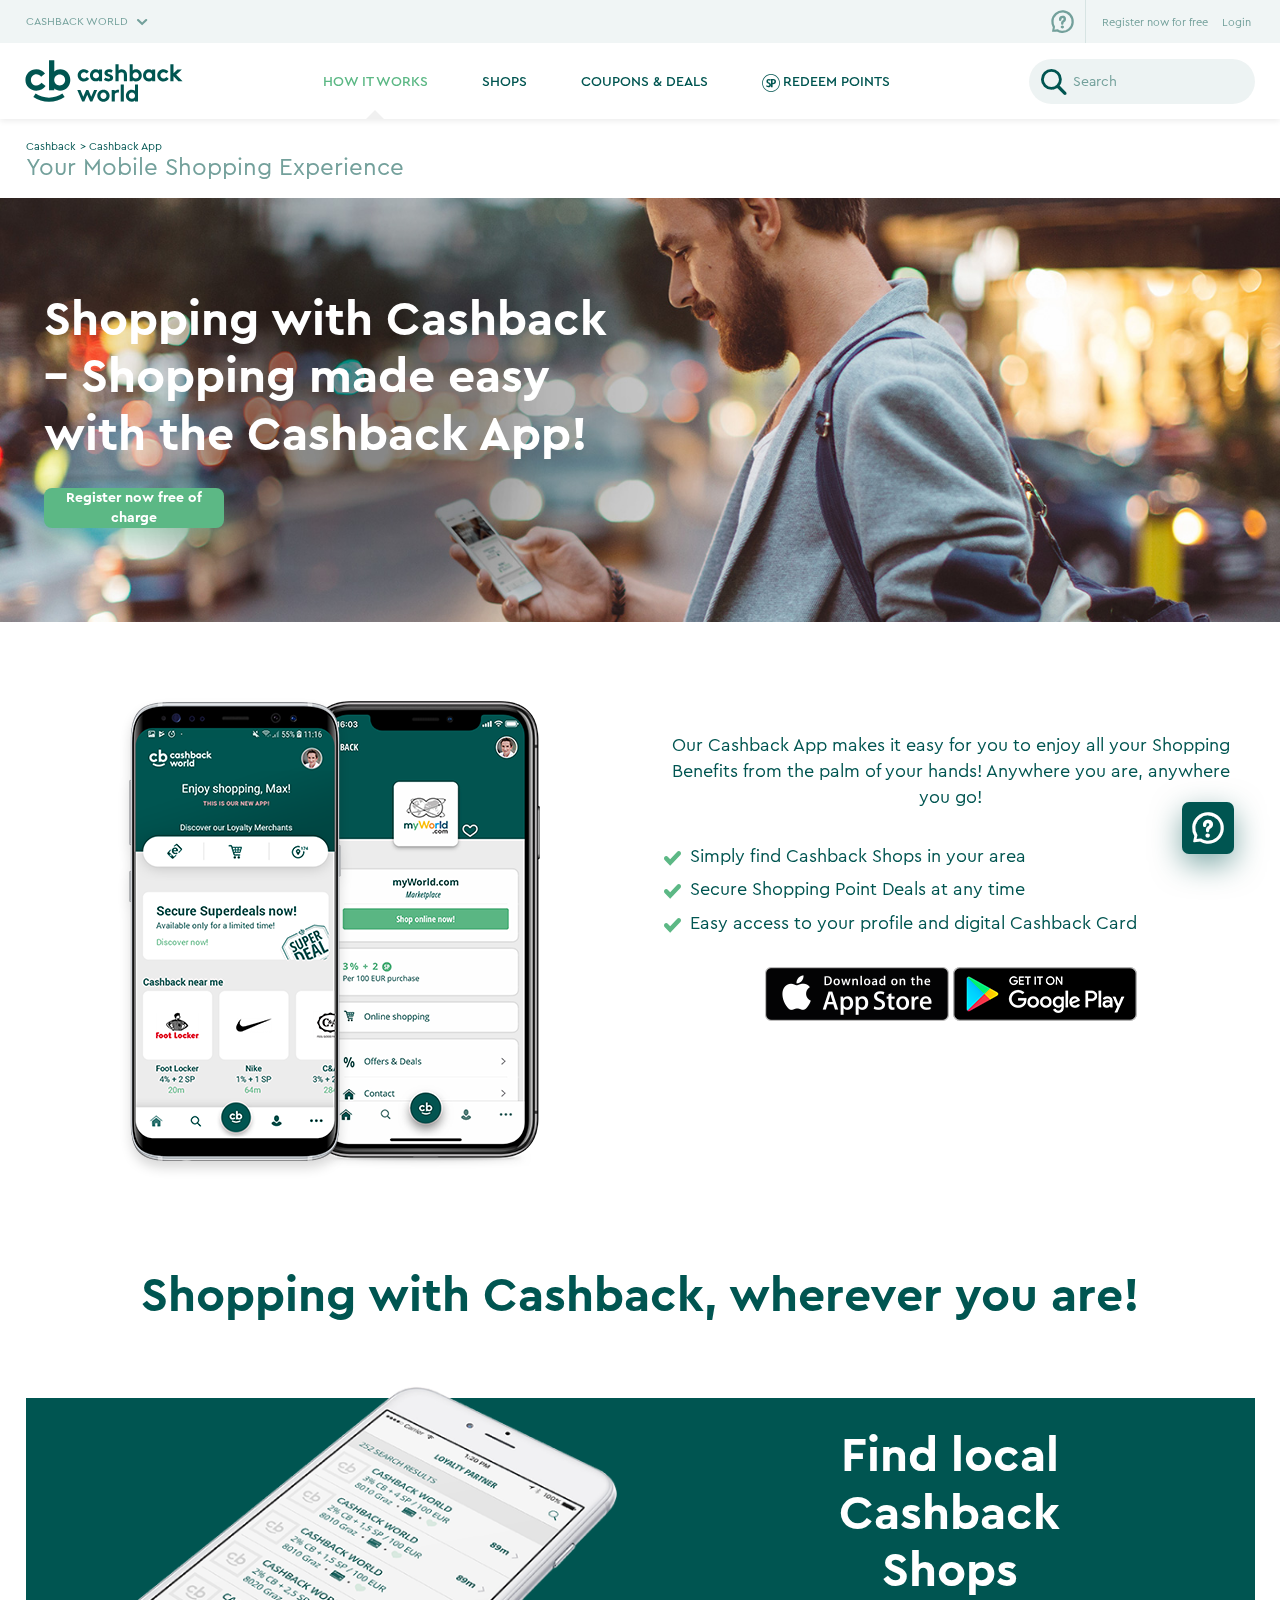
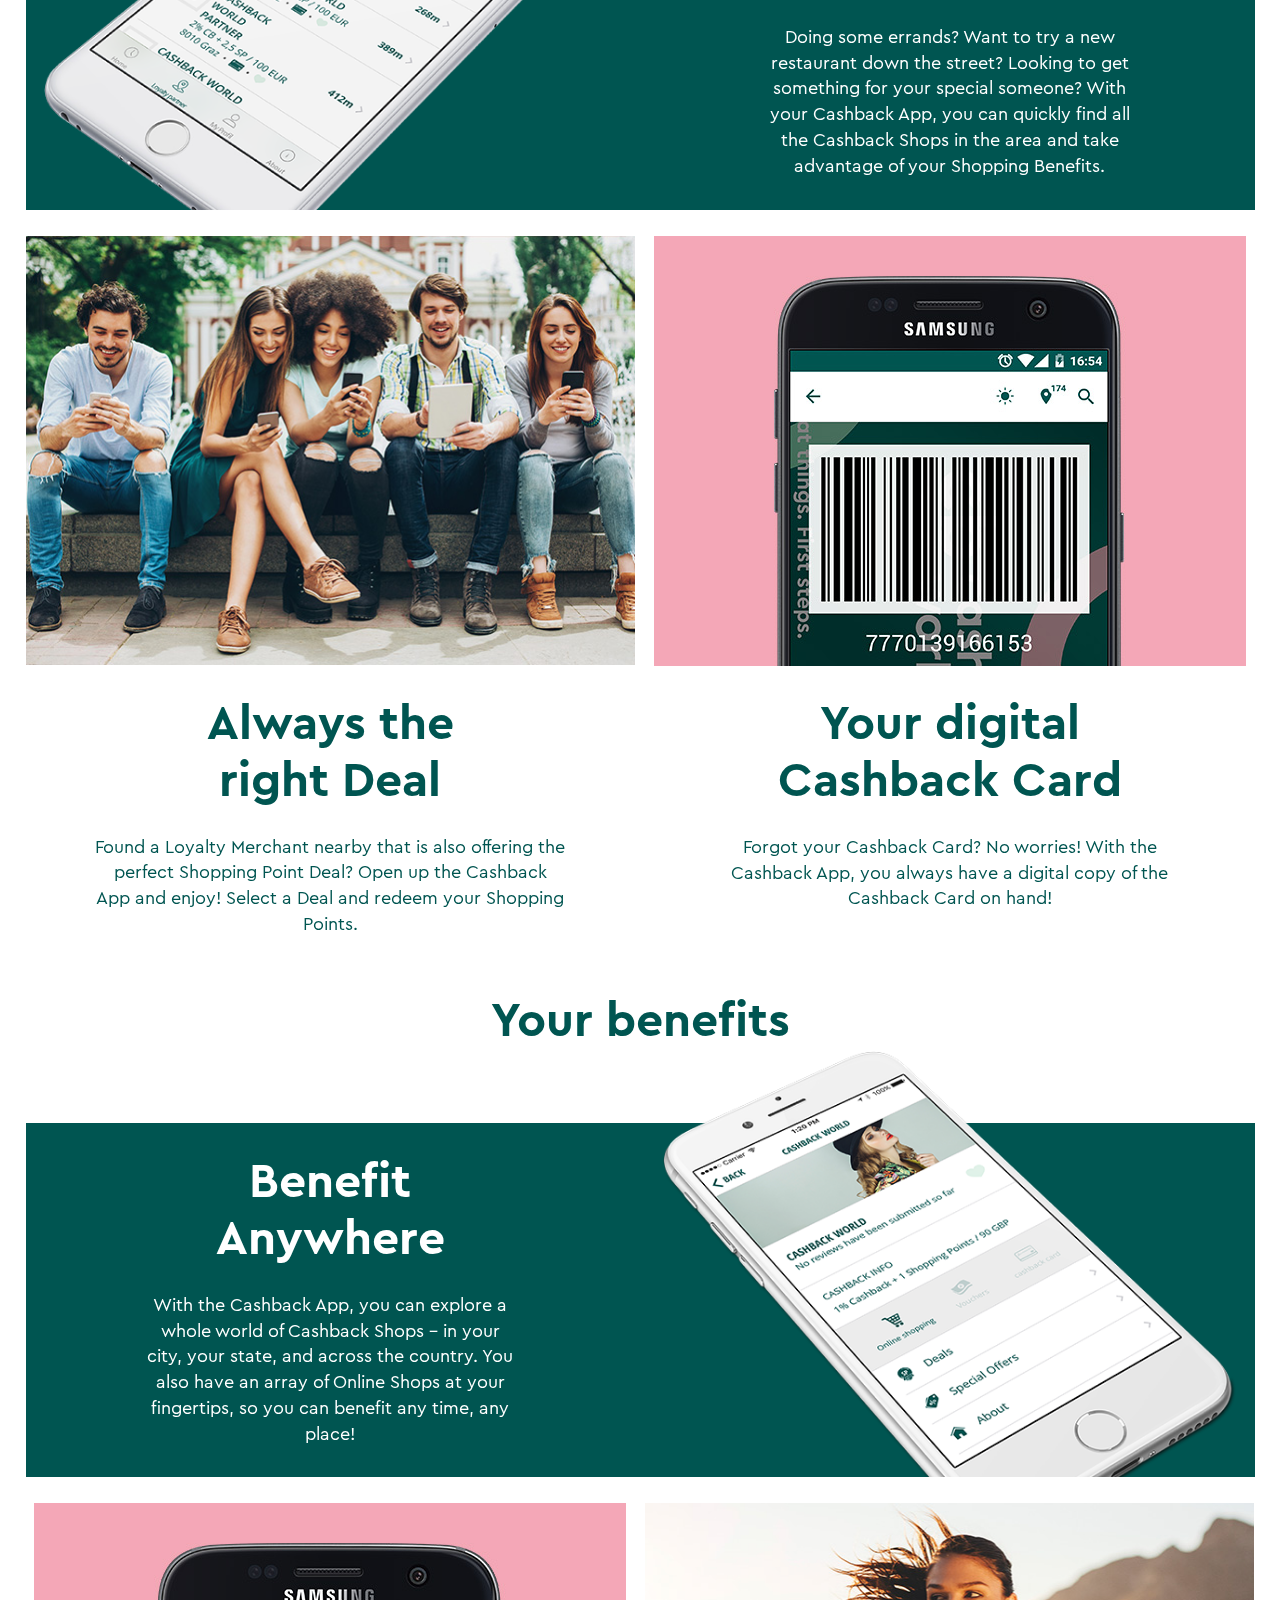
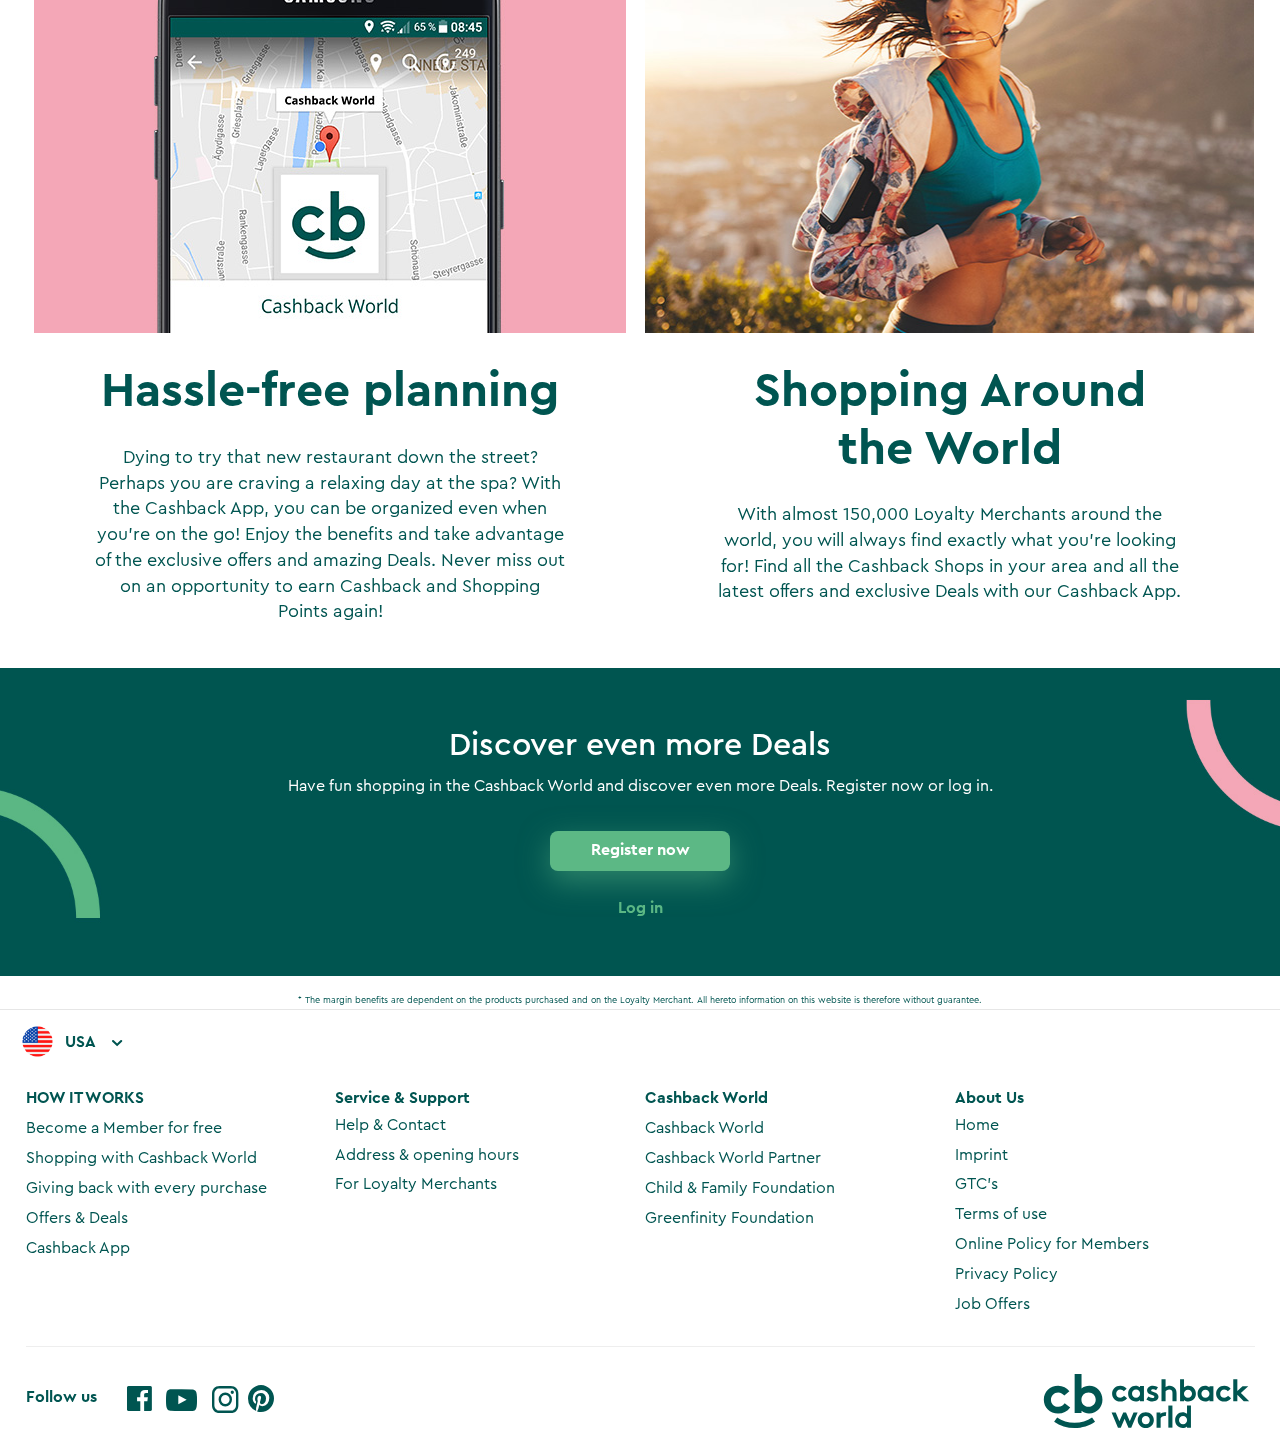
<file: index.html>
<!DOCTYPE html>
<html lang="en">
<head>
	<meta name="viewport" content="width=device-width, initial-scale=1, shrink-to-fit=no">
	<title>Cashback World</title>
	<!-- add bootstrap css file -->
	<link rel="stylesheet" type="text/css" href="css/main.css">
	<script type="text/javascript" src="js/jquery.min.js"></script>
</head>
   
<body class="theme-default theme-cbw">
	<!-- begin: wrapper -->
	<div id="wrapper">
		<div id="container-top">
			<!-- begin: desktop - portal navigation -->
			<div id="website-container">
				<div class="container">
				<ul>
					<li class="cbw"><a href="https://www.cashbackworld.com/us">Cashback World</a></li>
					<li class="cbw-partner">
						<a href="https://partner.cashbackworld.com/us">Cashback World Partner</a>
					</li>
					<li class="cff"><a href="https://www.childandfamily.foundation/en/" target="_blank" rel="noopener noreferrer">Child &amp; Family Foundation</a></li>
					<li class="gff"><a href="https://www.greenfinity.foundation/en/" target="_blank" rel="noopener noreferrer">Greenfinity Foundation</a></li>
				</ul>
				</div>
			</div>
			<!-- end: desktop - portal navigation -->
			<!-- begin: top navigation -->
			<div id="navbar-top" class="navbar navbar-inverse">
				<div class="container">
				<div class="navbar-header left-brand">
					<!-- mobile: navbar -->
					<button type="button" class="btn-mobile navbar-toggle" data-toggle="offcanvas" data-target=".navbar-offcanvas" data-canvas="body" data-recalc="true" aria-label="Mobile menu">
					<span class="icon-bar"></span>
					<span class="icon-bar"></span>
					<span class="icon-bar"></span>
					</button>
					<!-- mobile: navigation -->
					<div class="navbar-mobile visible-xs visible-sm">
						<a class="logo" href="https://www.cashbackworld.com/us" title="Cashback World">
						<img class="img-responsive" src="./images/logo.svg" style="height: 36px;" alt="Cashback World">
						</a>
						<div class="navbar-mobile-right">
							<ul>
							<li class="magnifier" data-original-title="" title=""><a href="javascript:void(0)" aria-label="Search"></a></li>
							<li class="cell-hidden-xs">
								<span>
								<a href="/us/registration">Register now for free</a>	
								</span>
							</li>
							<li>
								<span>
								<a href="/login">Login</a>	
								</span>
							</li>
							</ul>
						</div>
					</div>
					<!-- mobile: search fld -->
					<div class="search-menu-mobile" style="display: none;">
						<div class="container">
							<form action="/us/search" id="form0" method="get">                                    <input id="btnUniversalSearchMobile" type="submit" class="btn-search" value="">
							<input id="tbUniversalSearchMobile" type="text" name="st" placeholder="Search" maxlength="20" class="textBox txt-search">
							</form>
							<script type="text/javascript">
							//<![CDATA[
							if (!window.mvcClientValidationMetadata) { window.mvcClientValidationMetadata = []; }
							window.mvcClientValidationMetadata.push({"Fields":[],"FormId":"form0","ReplaceValidationSummary":false});
							//]]>
							</script>                            
						</div>
					</div>
				</div>
				<div class="navbar-offcanvas offcanvas navmenu-fixed-left">
					<ul class="nav navbar-nav hidden-xs hidden-sm sm" data-smartmenus-id="16049238505690227">
						<li class="website-select">
							<a href="javascript:void(0)">CASHBACK WORLD</a>
						</li>
					</ul>
					<!-- begin: mobile: mainnavigation collapse: only visible on smartphones and tablets (portrait mode) -->
					<ul id="navbar-top-collapse" class="nav navbar-nav visible-xs visible-sm sm" data-smartmenus-id="16049238505711265">
						<li class="dropdown1 sites">
							<a href="#" class="dropdown-toggle active default has-submenu" data-toggle="dropdown1">cashback world<span class="sub-arrow">+</span></a>        
							<ul class="dropdown-menu">
							<li class="cbw"><a href="https://www.cashbackworld.com/us">Cashback World</a></li>
							<li class="sme"><a href="https://partner.cashbackworld.com/us/merchants">Cashback World Partner</a></li>
							<li class="cff"><a href="https://www.childandfamily.foundation/en/" target="_blank" rel="noopener noreferrer">Child &amp; Family Foundation</a></li>
							<li class="gff"><a href="https://www.greenfinity.foundation/en/" target="_blank" rel="noopener noreferrer">Greenfinity Foundation</a></li>
							</ul>
						</li>
						<li class="dropdown1">
							<a href="#" class="dropdown-toggle active has-submenu" data-toggle="dropdown1">HOW IT WORKS<span class="sub-arrow">+</span></a>
							<ul class="dropdown-menu">
							<li class="title  ">
								<a href="/us/register" class="has-submenu">Become a Member for free<span class="sub-arrow">+</span></a>
								<ul>
									<li class=""><a href="/us/registration/public">Register now free of charge</a></li>
								</ul>
							</li>
							<li class=""><a href="/us/shopping-cashbackworld">Shopping with Cashback World</a></li>
							<li class=""><a href="/us/csr">Giving back with every purchase</a></li>
							<li class=""><a href="/us/offers-deals">Offers &amp; Deals</a></li>
							<li class="active"><a href="/us/cashback-app">Cashback App</a></li>
							<li class=""><a href="/us/evoucher">eVoucher</a></li>
							</ul>
						</li>
						<li class="dropdown1">
							<a href="#" class="dropdown-toggle  has-submenu" data-toggle="dropdown1">Shops<span class="sub-arrow">+</span></a>
							<ul class="dropdown-menu">
							<li class="title ">
								<a href="/us/search/partner" class="has-submenu">Search<span class="sub-arrow">+</span></a>
								<ul>
									<li class=""><a href="https://www.cashbackworld.com/us/branche/clothing-shoes-accessories">Apparel, Shoes &amp; Accessories</a></li>
									<li class=""><a href="https://www.cashbackworld.com/us/branche/books-games-toys-films-music">Books, Games, Toys, Videos &amp; Music</a></li>
									<li class=""><a href="https://www.cashbackworld.com/us/branche/cars-motorbikes">Cars &amp; Motorcycles</a></li>
									<li class=""><a href="https://www.cashbackworld.com/us/branche/diy-garden">DIY &amp; Garden</a></li>
									<li class=""><a href="https://www.cashbackworld.com/us/branche/entertainment-electronics-software">Electronics &amp; Software</a></li>
									<li class=""><a href="https://www.cashbackworld.com/us/branche/leisure-events-tickets">Entertainment, Events &amp; Tickets</a></li>
									<li class=""><a href="https://www.cashbackworld.com/us/branche/financial-loan-and-insurance-companies">Financial, Loan &amp; Insurance Companies</a></li>
									<li class=""><a href="https://www.cashbackworld.com/us/branche/food-beverages">Food &amp; Beverages</a></li>
									<li class=""><a href="https://www.cashbackworld.com/us/branche/health-beauty">Health &amp; Beauty</a></li>
									<li class=""><a href="https://www.cashbackworld.com/us/branche/house-home-">Home &amp; Furniture</a></li>
									<li class=""><a href="https://www.cashbackworld.com/us/branche/office-school">Office &amp; School Supply</a></li>
									<li class=""><a href="https://www.cashbackworld.com/us/branche/pet-food-supplies">Pet Food &amp; Supplies</a></li>
									<li class=""><a href="https://www.cashbackworld.com/us/branche/power-heating-refuelling">Power, Heating &amp; Refueling</a></li>
									<li class=""><a href="https://www.cashbackworld.com/us/branche/restaurants-bars-">Restaurants &amp; Bars         </a></li>
									<li class=""><a href="https://www.cashbackworld.com/us/branche/services">Services</a></li>
									<li class=""><a href="https://www.cashbackworld.com/us/branche/sport-fitness">Sport &amp; Fitness</a></li>
									<li class=""><a href="https://www.cashbackworld.com/us/branche/telephone-mobile-phone-internet">Telephones, Cell Phones &amp; Internet Services</a></li>
									<li class=""><a href="https://www.cashbackworld.com/us/branche/tradesmen">Tradesmen</a></li>
									<li class=""><a href="https://www.cashbackworld.com/us/branche/travel">Travel</a></li>
								</ul>
							</li>
							<li class=""><a href="/us/search/onlineshops">Online Shops</a></li>
							<li class=""><a href="/us/search/cashbackcardshops">Cashback Card Shops</a></li>
							<li class=""><a href="/us/search/evouchers">eVoucher</a></li>
							<li class=""><a href="https://www.travelworld.com/en" target="_blank">travelworld.com</a></li>
							</ul>
						</li>
						<li class="dropdown1">
							<a href="#" class="dropdown-toggle  has-submenu" data-toggle="dropdown1">Coupons &amp; Deals<span class="sub-arrow">+</span></a>
							<ul class="dropdown-menu">
							<li class="title  ">
								<a href="/us/search/offersbonuses" class="has-submenu">Coupons &amp; Deals<span class="sub-arrow">+</span></a>
								<ul>
									<li class=""><a href="/us/search?f=ex-999.">SUPER Cashback</a></li>
									<li class=""><a href="/us/search/offersbonuses">Coupon Codes</a></li>
								</ul>
							</li>
							<li class=""><a href="/us/shoppingnews">Shopping News</a></li>
							<li class=""><a href="/us/shoppingguide">Shopping Guide</a></li>
							</ul>
						</li>
						<li class="">
							<a href="/us/benefits" class="icon-sp-inv">Redeem Points </a>
						</li>
						<li class="title contact">       
							<a class="contact" href="/us/contact">Contact</a>       
						</li>
						<li class="title faq">
							<a class="faq" href="/us/faq">FAQ</a>
						</li>
					</ul>
					<!-- end: mobile: mainnavigation -->
					<!-- begin: navbar right -->
					<ul id="navbar-top-right" class="navbar-right hidden-sm hidden-xs">
						<li class="help"><a href="/us/faq" title="Contact"></a></li>
						<li class="register">
							<a href="/us/registration">Register now for free</a>
						</li>
						<li class="login">
							<a href="/login">Login</a>
						</li>
					</ul>
					<!-- end: navbar right -->
				</div>
				<!-- mobile: profile menu right -->
				<!-- desktop: profile menu right -->
				</div>
			</div>
			<!-- end: top navigation -->
			<!-- begin: main navigation -->
			<div id="navbar-main-sticky-wrapper" class="sticky-wrapper" style="height: 76px;">
				<div id="navbar-main" class="navbar navbar-default hidden-sm hidden-xs sticky border" style="width: 1359px;">
				<div class="container" id="container-navbar-layer">
					<div class="row">
						<div class="col-md-2 lyo-cbc-logo">
							<div class="logo">
							<a href="https://www.cashbackworld.com/us" title="Cashback Card">
							<img class="img-responsive" src="./images/logo.svg" alt="Cashback Card">
							</a>
							</div>
						</div>
						<!-- end: winter campaign 2016 -->
						<div class="col-md-8 col-lg-8 lyo-main-nav">
							<div class="navbar-collapse collapse">
							<ul class="nav navbar-nav level1 sm" data-smartmenus-id="16049238505734258">
								<li class="active">
									<a href="#" class="has-submenu">HOW IT WORKS<span class="sub-arrow">+</span></a>
									<!-- Logo -->
									<ul class="mega-menu" style="display: none; top: auto; left: 0px; margin-left: 0px; margin-top: 0px;">
										<li>
										<div class="mega-menu-content">
											<div class="container">
												<div class="row">
													<div class="col-md-3">
													<div class="teaser">
														<div class="teaserimg" style="padding-top: 32px;"><img class="img-responsive" src="./images/menu-cbw-v3.png" alt="Over 150,000 Partners, Deals and Voucher Codes worldwide"></div>
													</div>
													</div>
													<!-- begin: right column -->
													<div class="col-md-9">
													<div id="navbar-main-layer-0" class="navbar-main-layer" style="width: 780px;">
														<div class="first column" style="width: 260px; float: left;">
															<ul class="mainmenu-l1">
																<li class="dontsplit">
																<ul class="mainmenu-l2">
																	<li class=" title"><a href="/us/register">Become a Member for free</a></li>
																	<li class=""><a href="/us/registration/public">Register now free of charge</a></li>
																</ul>
																</li>
																<li class=""><a href="/us/shopping-cashbackworld">Shopping with Cashback World</a></li>
																<li class=""><a href="/us/csr">Giving back with every purchase</a></li>
																<li class=""><a href="/us/offers-deals">Offers &amp; Deals</a></li>
																<li class="active"><a href="/us/cashback-app">Cashback App</a></li>
																<li class=""><a href="/us/evoucher">eVoucher</a></li>
															</ul>
														</div>
														<div class="column" style="width: 260px; float: left;"></div>
														<div class="last  column" style="width: 260px; float: left;"></div>
														<br style="clear:both;">
													</div>
													</div>
													<!-- end: right column -->
												</div>
											</div>
										</div>
										</li>
									</ul>
								</li>
								<li class="">
									<a href="#" class="has-submenu">Shops<span class="sub-arrow">+</span></a>
									<!-- Logo -->
									<ul class="mega-menu" style="display: none;">
										<li>
										<div class="mega-menu-content">
											<div class="container">
												<div class="row">
													<div class="col-md-3">
													<div class="teaser">
														<div class="teaserimg" style="padding-top: 32px;"><img class="img-responsive" src="./images/menu-cbw-v3.png" alt="Over 150,000 Partners, Deals and Voucher Codes worldwide"></div>
													</div>
													</div>
													<!-- begin: right column -->
													<div class="col-md-9">
													<div id="navbar-main-layer-1" class="navbar-main-layer">
														<ul class="mainmenu-l1">
															<li>
																<ul class="mainmenu-l2">
																<li class=" title"><a href="/us/search/partner">Search</a></li>
																<li class=""><a href="https://www.cashbackworld.com/us/branche/clothing-shoes-accessories">Apparel, Shoes &amp; Accessories</a></li>
																<li class=""><a href="https://www.cashbackworld.com/us/branche/books-games-toys-films-music">Books, Games, Toys, Videos &amp; Music</a></li>
																<li class=""><a href="https://www.cashbackworld.com/us/branche/cars-motorbikes">Cars &amp; Motorcycles</a></li>
																<li class=""><a href="https://www.cashbackworld.com/us/branche/diy-garden">DIY &amp; Garden</a></li>
																<li class=""><a href="https://www.cashbackworld.com/us/branche/entertainment-electronics-software">Electronics &amp; Software</a></li>
																<li class=""><a href="https://www.cashbackworld.com/us/branche/leisure-events-tickets">Entertainment, Events &amp; Tickets</a></li>
																<li class=""><a href="https://www.cashbackworld.com/us/branche/financial-loan-and-insurance-companies">Financial, Loan &amp; Insurance Companies</a></li>
																<li class=""><a href="https://www.cashbackworld.com/us/branche/food-beverages">Food &amp; Beverages</a></li>
																<li class=""><a href="https://www.cashbackworld.com/us/branche/health-beauty">Health &amp; Beauty</a></li>
																<li class=""><a href="https://www.cashbackworld.com/us/branche/house-home-">Home &amp; Furniture</a></li>
																<li class=""><a href="https://www.cashbackworld.com/us/branche/office-school">Office &amp; School Supply</a></li>
																<li class=""><a href="https://www.cashbackworld.com/us/branche/pet-food-supplies">Pet Food &amp; Supplies</a></li>
																<li class=""><a href="https://www.cashbackworld.com/us/branche/power-heating-refuelling">Power, Heating &amp; Refueling</a></li>
																<li class=""><a href="https://www.cashbackworld.com/us/branche/restaurants-bars-">Restaurants &amp; Bars         </a></li>
																<li class=""><a href="https://www.cashbackworld.com/us/branche/services">Services</a></li>
																<li class=""><a href="https://www.cashbackworld.com/us/branche/sport-fitness">Sport &amp; Fitness</a></li>
																<li class=""><a href="https://www.cashbackworld.com/us/branche/telephone-mobile-phone-internet">Telephones, Cell Phones &amp; Internet Services</a></li>
																<li class=""><a href="https://www.cashbackworld.com/us/branche/tradesmen">Tradesmen</a></li>
																<li class=""><a href="https://www.cashbackworld.com/us/branche/travel">Travel</a></li>
																</ul>
															</li>
															<li class=""><a href="/us/search/onlineshops">Online Shops</a></li>
															<li class=""><a href="/us/search/cashbackcardshops">Cashback Card Shops</a></li>
															<li class=""><a href="/us/search/evouchers">eVoucher</a></li>
															<li class=""><a href="https://www.travelworld.com/en" target="_blank">travelworld.com</a></li>
														</ul>
													</div>
													</div>
													<!-- end: right column -->
												</div>
											</div>
										</div>
										</li>
									</ul>
								</li>
								<li class="">
									<a href="#" class="has-submenu">Coupons &amp; Deals<span class="sub-arrow">+</span></a>
									<!-- Logo -->
									<ul class="mega-menu" style="display: none;">
										<li>
										<div class="mega-menu-content">
											<div class="container">
												<div class="row">
													<div class="col-md-3">
													<div class="teaser">
														<div class="teaserimg" style="padding-top: 32px;"><img class="img-responsive" src="./images/menu-cbw-v3.png" alt="Over 150,000 Partners, Deals and Voucher Codes worldwide"></div>
													</div>
													</div>
													<!-- begin: right column -->
													<div class="col-md-9">
													<div id="navbar-main-layer-2" class="navbar-main-layer">
														<ul class="mainmenu-l1">
															<li class="dontsplit">
																<ul class="mainmenu-l2">
																<li class=" title"><a href="/us/search/offersbonuses">Coupons &amp; Deals</a></li>
																<li class=""><a href="/us/search?f=ex-999.">SUPER Cashback</a></li>
																<li class=""><a href="/us/search/offersbonuses">Coupon Codes</a></li>
																</ul>
															</li>
															<li class=""><a href="/us/shoppingnews">Shopping News</a></li>
															<li class=""><a href="/us/shoppingguide">Shopping Guide</a></li>
														</ul>
													</div>
													</div>
													<!-- end: right column -->
												</div>
											</div>
										</div>
										</li>
									</ul>
								</li>
								<li class="">
									<a href="/us/benefits" class="icon-sp-inv">Redeem Points</a>
								</li>
							</ul>
							</div>
						</div>
						<!-- Searchbox -->
						<div class="col-md-2 pull-right" id="navbar-main-searchbox">
							<div id="searchBox">
							<form action="/us/search" id="form1" method="get">
								<div class="universal-search-icon-wrapper">
									<input id="btnUniversalSearch" type="submit" class="universal-search-icon" value="" aria-label="Search">
								</div>
								<span class="twitter-typeahead" style="position: relative; display: inline-block; direction: ltr;">
									<input type="text" class="universal-searchbox txt-search tt-hint" aria-label="Search" maxlength="20" readonly="" autocomplete="off" spellcheck="false" tabindex="-1" style="position: absolute; top: 0px; left: 0px; border-color: transparent; box-shadow: none; opacity: 1; background: none 0px 0px / auto repeat scroll padding-box border-box rgba(0, 0, 0, 0);"><input id="tbUniversalSearch" type="text" class="universal-searchbox txt-search tt-input" name="st" aria-label="Search" placeholder="Search" maxlength="20" autocomplete="off" spellcheck="false" dir="auto" style="position: relative; vertical-align: top; background-color: transparent;">
									<pre aria-hidden="true" style="position: absolute; visibility: hidden; white-space: pre; font-family: CeraPro-Regular, sans-serif; font-size: 14px; font-style: normal; font-variant: normal; font-weight: 400; word-spacing: 0px; letter-spacing: 0px; text-indent: 0px; text-rendering: auto; text-transform: none;"></pre>
									<span class="tt-dropdown-menu" style="position: absolute; top: 100%; left: 0px; z-index: 100; display: none; right: auto;">
										<div class="tt-dataset-cms"></div>
										<div class="tt-dataset-partners"></div>
									</span>
								</span>
							</form>
							<script type="text/javascript">
								//<![CDATA[
								if (!window.mvcClientValidationMetadata) { window.mvcClientValidationMetadata = []; }
								window.mvcClientValidationMetadata.push({"Fields":[],"FormId":"form1","ReplaceValidationSummary":false});
								//]]>
							</script>				
							</div>
						</div>
					</div>
				</div>
				</div>
			</div>
			<!-- end: ad banner winter campaign 2017 -->
			<!-- begin: easter campaign 2018 -->
			<!-- end: easter campaign 2018-->
			<!-- begin: MotoGP Promo campaign 2017 -->
			<!-- end: MotoGP Promo campaign 2017 -->
			<!-- SUPPORT-42135: india banner -->
		</div>
		<!-- begin: special campaign -->
		<!-- end: special campaign  -->
		<div id="container-middle">
			<!-- begin: breadcrumbs -->
			<div class="container breadcrumb-wrapper hidden-print">
				<div class="row">
				<div class="col-xs-10">
					<ol class="breadcrumb">
						<li itemscope="" itemtype="http://data-vocabulary.org/Breadcrumb">
							<a href="/us" itemprop="url">
							<span itemprop="title">Cashback</span>
							</a>
						</li>
						<li itemscope="" itemtype="http://data-vocabulary.org/Breadcrumb">
							<a href="/us/cashback-app" itemprop="url">
							<span itemprop="title">Cashback App</span>
							</a>
						</li>
					</ol>
					<h1>Your Mobile Shopping Experience</h1>
				</div>
				</div>
			</div>
			<!-- end: breadcrumbs -->
			<div class="cms-bg-cover cms-font-bright cms-padding-tp-3p" style="background-image:url('./images/banner7.jpg');">
				<div class="container">
				<div class="row">
					<div class="col-md-6 cms-item">
						<div class="cms-item-content">
							<h2>Shopping with Cashback – Shopping made easy with the Cashback App!</h2>
							<div class="button margin-top-30">
							<div class="button"><a class="btn btn-primary" href="/us/registration/public">Register now free of charge</a></div>
							</div>
						</div>
					</div>
				</div>
				</div>
			</div>
			<div class="cms-padding-tp-3p">
				<div class="container">
				<div class="row row-centered">
					<div class="col-centered col-xs-12 col-md-6 cms-item"><img class="img-responsive center-block" src="./images/mobile-app-2019.png" alt="Cashback App" title="Cashback App"></div>
					<div class="col-centered col-xs-12 col-md-6 cms-item">
						<div class="cms-item-content">
							<p class="cms-font-18 text-center cms-padding-tp-3p">Our Cashback App makes it easy for you to enjoy all your Shopping Benefits from the palm of your hands!  Anywhere you are, anywhere you go!</p>
							<ul class="cms-li-check cms-font-18">
							<li>Simply find Cashback Shops in your area</li>
							<li>Secure Shopping Point Deals at any time</li>
							<li>Easy access to your profile and digital Cashback Card</li>
							</ul>
							<div class="margin-top-30 text-center"><a href="https://itunes.apple.com/at/app/cashback-app/id1173430105" target="_blank"><img class="img-responsive" src="./images/app-btn-ios.png" alt="The Cashback App in the App Store"></a>  <a href="https://play.google.com/store/apps/details?id=com.cashback.card" target="_blank"><img class="img-responsive" src="./images/app-btn-android.png" alt="The Cashback App in Google Play"></a></div>
						</div>
					</div>
				</div>
				</div>
			</div>
			<div class="container">
				<div class="cms-item no-padding-top">
				<div class="cms-item-content no-padding-top">
					<h2 class="text-center cms-padding-tp-3p no-padding-top">Shopping with Cashback, wherever you are!</h2>
				</div>
				</div>
				<div class="cms-font-bright">
				<div class="row">
					<div class="col-xs-12 col-sm-6 col-sm-push-6" data-mh="group-app-bottom" style="height: 406px;">
						<div class="row row-centered">
							<div class="col-centered col-xs-12 col-md-10 col-lg-8 cms-item">
							<div class="cms-item-content">
								<h2 class="text-center">Find local Cashback Shops</h2>
								<p class="cms-font-18 text-center margin-top-30">Doing some errands? Want to try a new restaurant down the street? Looking to get something for your special someone? With your Cashback App, you can quickly find all the Cashback Shops in the area and take advantage of your Shopping Benefits.</p>
							</div>
							</div>
						</div>
					</div>
					<div class="col-xs-12 col-sm-6 col-sm-pull-6 cms-item no-padding-bottom" data-mh="group-app-bottom" style="height: 406px;">
						<div class="cms-item-content no-padding-bottom">
							<div style="position: relative; height: 100%;"><img class="img-responsive cms-img-v-bottom" src="./images/app2.png" alt="Find Cashback Shops with the Cashback App" title="Find Cashback Shops with the Cashback App"></div>
						</div>
					</div>
				</div>
				</div>
			</div>
			<div class="container">
				<div class="row">
				<div class="col-xs-12 col-sm-6">
					<img class="img-responsive center-block" src="./images/banner8.jpg" alt="Find the perfect Shopping Point Deal at any time" title="Find the perfect Shopping Point Deal at any time">
					<div class="row row-centered">
						<div class="col-centered col-xs-12 col-md-10 cms-item">
							<div class="cms-item-content">
							<h2 class="text-center" data-mh="group-app-header-151977">Always the<br>right Deal</h2>
							<p class="cms-font-18 text-center margin-top-30">Found a Loyalty Merchant nearby that is also offering the perfect Shopping Point Deal? Open up the Cashback App and enjoy! Select a Deal and redeem your Shopping Points.</p>
							</div>
						</div>
					</div>
				</div>
				<div class="col-xs-12 col-sm-6">
					<img class="img-responsive center-block" src="./images/app3-en.jpg" alt="Your digital Cashback Card" title="Your digital Cashback Card">
					<div class="row row-centered">
						<div class="col-centered col-xs-12 col-md-10 cms-item">
							<div class="cms-item-content">
							<h2 class="text-center" data-mh="group-app-header-151978">Your digital Cashback Card</h2>
							<p class="cms-font-18 text-center margin-top-30">Forgot your Cashback Card? No worries!  With the Cashback App, you always have a digital copy of the Cashback Card on hand!</p>
							</div>
						</div>
					</div>
				</div>
				</div>
			</div>
			<div class="container">
				<div class="cms-item no-padding-top">
				<div class="cms-item-content no-padding-top">
					<h2 class="text-center cms-padding-tp-3p no-padding-top">Your benefits</h2>
				</div>
				</div>
				<div class="cms-font-bright">
				<div class="row">
					<div class="col-xs-12 col-sm-6" data-mh="group-app-bottom" style="height: 349px;">
						<div class="row row-centered">
							<div class="col-centered col-xs-12 col-md-10 col-lg-8 cms-item">
							<div class="cms-item-content">
								<h2 class="text-center">Benefit Anywhere</h2>
								<p class="cms-font-18 text-center margin-top-30">With the Cashback App, you can explore a whole world of Cashback Shops – in your city, your state, and across the country.  You also have an array of Online Shops at your fingertips,  so you can benefit any time, any place!</p>
							</div>
							</div>
						</div>
					</div>
					<div class="col-xs-12 col-sm-6 cms-item no-padding-bottom" data-mh="group-app-bottom" style="height: 349px;">
						<div class="cms-item-content no-padding-bottom">
							<div style="position: relative; height: 100%;"><img class="img-responsive cms-img-v-bottom" src="./images/app3.png" alt="With the Cashback App, you can benefit any time, any place." title="With the Cashback App, you can benefit any time, any place."></div>
						</div>
					</div>
				</div>
				</div>
			</div>
			<div class="container">
				<div class="row">
				<div class="col-xs-12 col-sm-6">
					<img class="img-responsive center-block" src="./images/app-bottom.jpg" alt="With the Cashback App, you can see where to shop to get your benefits" title="With the Cashback App, you can see where to shop to get your benefits">
					<div class="row row-centered">
						<div class="col-centered col-xs-12 col-md-10 cms-item">
							<div class="cms-item-content">
							<h2 class="text-center" data-mh="group-app-header-151979">Hassle-free planning</h2>
							<p class="cms-font-18 text-center margin-top-30">Dying to try that new restaurant down the street?  Perhaps you are craving a relaxing day at the spa?  With the Cashback App, you can be organized even when you're on the go! Enjoy the benefits and take advantage of the exclusive offers and amazing Deals.  Never miss out on an opportunity to earn Cashback and Shopping Points again!</p>
							</div>
						</div>
					</div>
				</div>
				<div class="col-xs-12 col-sm-6">
					<img class="img-responsive center-block" src="./images/banner9.jpg" alt="With the Cashback App, you can see where to get your benefits wherever you shop around the world" title="With the Cashback App, you can see where to get your benefits wherever you shop around the world">
					<div class="row row-centered">
						<div class="col-centered col-xs-12 col-md-10 cms-item">
							<div class="cms-item-content">
							<h2 class="text-center" data-mh="group-app-header-151982">Shopping Around the World</h2>
							<p class="cms-font-18 text-center margin-top-30">With almost 150,000 Loyalty Merchants around the world, you will always find exactly what you're looking for!  Find all the Cashback Shops in your area and all the latest offers and exclusive Deals with our Cashback App.</p>
							</div>
						</div>
					</div>
				</div>
				</div>
			</div>
			<div class="banner-benefit banner-discover" style="background-image: url('./images/cbw-detail.jpg')">
				<div class="container">
				<h2>Discover even more Deals</h2>
				<p>Have fun shopping in the Cashback World and discover even more Deals. Register now or log in.</p>
				<div class="button center-block">
					<a href="#" id="btnRegisterNow"  class="btn btn-primary">Register now</a>
				</div>
				<a href="#" class="btn-link">Log in</a>
				</div>
			</div>
			
			<form class="form-register" id="form-register" style="display: none;">
				<div class="form-group " id="RowFor_FormModel_FirstName">
					<div class="col-lg-12 reg-control-label">
						<label for="FormModel_FirstName">First name*</label>
					</div>
					<div class="col-lg-12">
						<input autocomplete="given-name" class="form-control Editable" id="FormModel_FirstName" name="FormModel.FirstName" type="text" value="">
					</div>
				</div>
				<div class="form-group " id="RowFor_FormModel_LastName">
					<div class="col-lg-12 reg-control-label">
						<label for="FormModel_LastName">Last name*</label>
					</div>
					<div class="col-lg-12">
						<input autocomplete="given-name" class="form-control Editable" id="FormModel_LastName" name="FormModel.LastName" type="text" value="">
					</div>
				</div>
				<div class="form-group " id="RowFor_FormModel_Email">
					<div class="col-lg-12 reg-control-label">
						<label for="FormModel_Email">Email*</label>
					</div>
					<div class="col-lg-12">
						<input autocapitalize="off" autocomplete="email" class="form-control Editable" id="FormModel_Email" name="FormModel.Email" type="text" value="">
					</div>
				</div>
				<div class="form-group " id="RowFor_FormModel_Password">
					<div class="col-lg-12 reg-control-label">
						<label for="FormModel_Password">Password*</label>
					</div>
					<div class="col-lg-12 form-register__password">
						<input class="form-control Editable" id="FormModel_Password" name="FormModel.Password" type="password" value="">
						<span class="form-register__password-icon-1"><svg viewBox="0 0 20 20" version="1.1" xmlns="http://www.w3.org/2000/svg" xmlns:xlink="http://www.w3.org/1999/xlink"><title>编组</title><desc>Created with Sketch.</desc><g id="页面-1" stroke="none" stroke-width="1" fill="none" fill-rule="evenodd"><g id="注册" transform="translate(-1041.000000, -500.000000)"><g id="编组备份-2" transform="translate(713.000000, 72.000000)"><g id="Group-14" transform="translate(0.000000, 121.000000)"><g id="Group-13-Copy备份-2" transform="translate(0.000000, 270.000000)"><g id="编组" transform="translate(328.000000, 37.000000)"><rect id="矩形" fill-opacity="0.01" fill="#FFFFFF" x="0" y="0" width="20" height="20"></rect><g id="Group-2" transform="translate(1.595178, 6.508026)" stroke="#999999" stroke-linecap="round" stroke-width="1.6"><path d="M0.904822031,0.158640633 C1.1692882,0.666672677 1.57001367,1.1379672 2.08097187,1.55672805 C3.51358261,2.73083837 5.81274858,3.49197397 8.40482203,3.49197397 C10.9968955,3.49197397 13.2960614,2.73083837 14.7286722,1.55672805 C15.2396304,1.1379672 15.6403559,0.666672677 15.904822,0.158640633" id="Path"></path><line x1="9.24354591" y1="5.10185034" x2="12.5768792" y2="5.10185034" id="Path-6" transform="translate(10.910213, 5.101850) rotate(75.000000) translate(-10.910213, -5.101850) "></line><line x1="13.4806472" y1="3.56779918" x2="16.8139806" y2="3.56779918" id="Path-6-Copy-2" transform="translate(15.147314, 3.567799) rotate(45.000000) translate(-15.147314, -3.567799) "></line><line x1="9.9475983e-14" y1="3.56779918" x2="3.33333333" y2="3.56779918" id="Path-6-Copy-3" transform="translate(1.666667, 3.567799) rotate(-45.000000) translate(-1.666667, -3.567799) "></line><line x1="4.22269402" y1="5.10185034" x2="7.55602735" y2="5.10185034" id="Path-6-Copy" transform="translate(5.889361, 5.101850) rotate(-75.000000) translate(-5.889361, -5.101850) "></line></g></g></g></g></g></g></g></svg></span>
						<span class="form-register__password-icon-2" style="display: none;"><svg viewBox="0 0 20 20" version="1.1" xmlns="http://www.w3.org/2000/svg" xmlns:xlink="http://www.w3.org/1999/xlink"><title>睁眼</title><desc>Created with Sketch.</desc><g id="页面-1" stroke="none" stroke-width="1" fill="none" fill-rule="evenodd"><g id="注册" transform="translate(-1041.000000, -410.000000)" fill="#FFFFFF"><g id="编组备份-2" transform="translate(713.000000, 72.000000)"><g id="Group-14" transform="translate(0.000000, 121.000000)"><g id="Group-13-Copy备份" transform="translate(0.000000, 180.000000)"><g id="睁眼" transform="translate(328.000000, 37.000000)"><rect id="矩形" fill-opacity="0.01" x="0" y="0" width="20" height="20"></rect><path d="M10,15 C13.0682486,15 15.8460264,13.3333333 18.3333333,10 C15.8460264,6.66666667 13.0682486,5 10,5 C6.93175138,5 4.15397361,6.66666667 1.66666667,10 C4.15397361,13.3333333 6.93175138,15 10,15 Z" id="eye-icon" stroke="#999999" stroke-width="1.66666667" fill-rule="nonzero" stroke-linejoin="round"></path><circle id="eye-circle" stroke="#999999" stroke-width="1.66666667" fill-rule="nonzero" stroke-linejoin="round" cx="10" cy="10" r="2.08333333"></circle></g></g></g></g></g></g></svg></span>
					</div>
				</div>
				<div class="form-group " id="RowFor_FormModel_ConfirmPassword">
					<div class="col-lg-12 reg-control-label">
						<label for="FormModel_ConfirmPassword">Confirm Password*</label>
					</div>
					<div class="col-lg-12 form-register__confirm-password">
						<input class="form-control Editable" id="FormModel_ConfirmPassword" name="FormModel.ConfirmPassword" type="password" value="">
						<span class="form-register__confirm-password-icon-1"><svg viewBox="0 0 20 20" version="1.1" xmlns="http://www.w3.org/2000/svg" xmlns:xlink="http://www.w3.org/1999/xlink"><title>编组</title><desc>Created with Sketch.</desc><g id="页面-1" stroke="none" stroke-width="1" fill="none" fill-rule="evenodd"><g id="注册" transform="translate(-1041.000000, -500.000000)"><g id="编组备份-2" transform="translate(713.000000, 72.000000)"><g id="Group-14" transform="translate(0.000000, 121.000000)"><g id="Group-13-Copy备份-2" transform="translate(0.000000, 270.000000)"><g id="编组" transform="translate(328.000000, 37.000000)"><rect id="矩形" fill-opacity="0.01" fill="#FFFFFF" x="0" y="0" width="20" height="20"></rect><g id="Group-2" transform="translate(1.595178, 6.508026)" stroke="#999999" stroke-linecap="round" stroke-width="1.6"><path d="M0.904822031,0.158640633 C1.1692882,0.666672677 1.57001367,1.1379672 2.08097187,1.55672805 C3.51358261,2.73083837 5.81274858,3.49197397 8.40482203,3.49197397 C10.9968955,3.49197397 13.2960614,2.73083837 14.7286722,1.55672805 C15.2396304,1.1379672 15.6403559,0.666672677 15.904822,0.158640633" id="Path"></path><line x1="9.24354591" y1="5.10185034" x2="12.5768792" y2="5.10185034" id="Path-6" transform="translate(10.910213, 5.101850) rotate(75.000000) translate(-10.910213, -5.101850) "></line><line x1="13.4806472" y1="3.56779918" x2="16.8139806" y2="3.56779918" id="Path-6-Copy-2" transform="translate(15.147314, 3.567799) rotate(45.000000) translate(-15.147314, -3.567799) "></line><line x1="9.9475983e-14" y1="3.56779918" x2="3.33333333" y2="3.56779918" id="Path-6-Copy-3" transform="translate(1.666667, 3.567799) rotate(-45.000000) translate(-1.666667, -3.567799) "></line><line x1="4.22269402" y1="5.10185034" x2="7.55602735" y2="5.10185034" id="Path-6-Copy" transform="translate(5.889361, 5.101850) rotate(-75.000000) translate(-5.889361, -5.101850) "></line></g></g></g></g></g></g></g></svg></span>
						<span class="form-register__confirm-password-icon-2" style="display: none;"><svg viewBox="0 0 20 20" version="1.1" xmlns="http://www.w3.org/2000/svg" xmlns:xlink="http://www.w3.org/1999/xlink"><title>睁眼</title><desc>Created with Sketch.</desc><g id="页面-1" stroke="none" stroke-width="1" fill="none" fill-rule="evenodd"><g id="注册" transform="translate(-1041.000000, -410.000000)" fill="#FFFFFF"><g id="编组备份-2" transform="translate(713.000000, 72.000000)"><g id="Group-14" transform="translate(0.000000, 121.000000)"><g id="Group-13-Copy备份" transform="translate(0.000000, 180.000000)"><g id="睁眼" transform="translate(328.000000, 37.000000)"><rect id="矩形" fill-opacity="0.01" x="0" y="0" width="20" height="20"></rect><path d="M10,15 C13.0682486,15 15.8460264,13.3333333 18.3333333,10 C15.8460264,6.66666667 13.0682486,5 10,5 C6.93175138,5 4.15397361,6.66666667 1.66666667,10 C4.15397361,13.3333333 6.93175138,15 10,15 Z" id="eye-icon" stroke="#999999" stroke-width="1.66666667" fill-rule="nonzero" stroke-linejoin="round"></path><circle id="eye-circle" stroke="#999999" stroke-width="1.66666667" fill-rule="nonzero" stroke-linejoin="round" cx="10" cy="10" r="2.08333333"></circle></g></g></g></g></g></g></svg></span>
					</div>
				</div>
				<div class="form-group " id="RowFor_FormModel_MobilSuffix">
					<div class="col-lg-12 reg-control-label"><label for="FormModel_MobilSuffix">Mobile telephone number*</label></div>
					<div class="col-lg-12">
					   <div class="row" style="margin-bottom: 10px;">
							<input id="FormModel_MobilPrefix" name="FormModel.MobilPrefix" type="hidden" value="001">
							<div class="col-xs-5">
								 <input maxlength="10" aria-label="Area code" class="form-control" id="FormModel_MobilLocationCode" name="FormModel.MobilLocationCode" placeholder="Area code" type="text" value="">
							</div>
							<div class="col-xs-7">
								 <input maxlength="12" aria-label="Phone number" class="form-control" id="FormModel_MobilSuffix" name="FormModel.MobilSuffix" placeholder="Phone number" type="text" value="">
							  </div>
						   </div>
					</div>
				</div>
				<div class="form-group">
					<div class="col-lg-12" style="margin-top: 20px;">
						<div class="reg-checkbox" style="display: flex; align-items: center;">
							<input id="FormModel_AcceptDataPrivacyAgreements" name="FormModel.AcceptDataPrivacyAgreements" type="checkbox" value="true">
							<input name="FormModel.AcceptDataPrivacyAgreements" type="hidden" value="false">
							<label for="FormModel_AcceptDataPrivacyAgreements" style="margin-left: 8px;">I have read and accepted the 
								<a class="link-copy-txt" href="https://doc.mwscdn.io/download/public/agreements/cbw/us/us_cashbackworld_com_dataprivacypolicy_2019_07.pdf" target="_blank">Data Protection Policy</a> 
								and the 
								<a class="link-copy-txt" href="https://doc.mwscdn.io/download/public/agreements/cbw/us/us_cbw_consentunderdataprotectionlaw_2018_06.pdf" target="_blank">Data Protection Declaration</a>.
							</label>
						 </div>
					</div>
				</div>
	
				<div class="row" style="margin: 0;">
					<div class="col-lg-12">
					   <div class="reg-button">
						  <input class="btn btn-primary btn btn-primary btn-block g-recaptcha" data-callback="onSubmit" data-sitekey="6Ldp_DEUAAAAAATETJ2TVRtPg5PzQ0MdbLwMh5Ld" id="btnNext" title="Submit" type="Submit" value="Submit">
					   </div>
					</div>
				</div>
			</form>

			<!-- end: cookie box -->
		</div>
		<div class="asterisk">
			<div class="container hidden-print text-center cms-lineheight-1">
				<span class="cms-font-9">* The margin benefits are dependent on the products purchased and on the Loyalty Merchant. All hereto information on this website is therefore without guarantee.</span>
			</div>
		</div>
		<div class="container-bottom hidden-print"></div>
		<!-- begin: footer -->
		<!-- begin: footer -->
		<div id="footer" class="hidden-print">
			<div class="footer-wrapper">
				<div class="container">
				<div class="country-select hidden-sm hidden-xs sprite-s-icons-us">
					<a href="javascript:void(0)">
						<div class="country">USA</div>
						<div class="carret"></div>
					</a>
				</div>
				<!-- mobile: country selection -->
				<div class="row">
					<div class="col-sm-4 visible-sm sprite-s-icons-us">
						<div class="country-mobile">
							<div class="globe sprite-s-icons-us"></div>
							<label></label>
							<select id="ddSelectCountry">
							<option value="https://www.cashbackworld.com/ae">United Arab Emirates&nbsp;&nbsp;&nbsp;&nbsp;&nbsp;</option>
							<option value="https://www.cashbackworld.com/at">Österreich&nbsp;&nbsp;&nbsp;&nbsp;&nbsp;</option>
							<option value="https://www.cashbackworld.com/au">Australia&nbsp;&nbsp;&nbsp;&nbsp;&nbsp;</option>
							<option value="https://www.cashbackworld.com/ba">Bosna i Hercegovina&nbsp;&nbsp;&nbsp;&nbsp;&nbsp;</option>
							<option value="https://www.cashbackworld.com/be-nl">België / Nederlands&nbsp;&nbsp;&nbsp;&nbsp;&nbsp;</option>
							<option value="https://www.cashbackworld.com/be-fr">Belgique / Français&nbsp;&nbsp;&nbsp;&nbsp;&nbsp;</option>
							<option value="https://www.cashbackworld.com/bg">Bulgaria&nbsp;&nbsp;&nbsp;&nbsp;&nbsp;</option>
							<option value="https://www.cashbackworld.com/br">Brasil&nbsp;&nbsp;&nbsp;&nbsp;&nbsp;</option>
							<option value="https://www.cashbackworld.com/ca-en">Canada / English&nbsp;&nbsp;&nbsp;&nbsp;&nbsp;</option>
							<option value="https://www.cashbackworld.com/ca-fr">Canada / Français&nbsp;&nbsp;&nbsp;&nbsp;&nbsp;</option>
							<option value="https://www.cashbackworld.com/ch-it">Svizzera / Italiano&nbsp;&nbsp;&nbsp;&nbsp;&nbsp;</option>
							<option value="https://www.cashbackworld.com/ch-de">Schweiz / Deutsch&nbsp;&nbsp;&nbsp;&nbsp;&nbsp;</option>
							<option value="https://www.cashbackworld.com/ch-fr">Suisse / Français&nbsp;&nbsp;&nbsp;&nbsp;&nbsp;</option>
							<option value="https://www.cashbackworld.com/co">Colombia&nbsp;&nbsp;&nbsp;&nbsp;&nbsp;</option>
							<option value="https://www.cashbackworld.com/cz">Česká republika&nbsp;&nbsp;&nbsp;&nbsp;&nbsp;</option>
							<option value="https://www.cashbackworld.com/de">Deutschland&nbsp;&nbsp;&nbsp;&nbsp;&nbsp;</option>
							<option value="https://www.cashbackworld.com/dk">Danmark&nbsp;&nbsp;&nbsp;&nbsp;&nbsp;</option>
							<option value="https://www.cashbackworld.com/ee-ru">Эстония&nbsp;&nbsp;&nbsp;&nbsp;&nbsp;</option>
							<option value="https://www.cashbackworld.com/ee">Eesti&nbsp;&nbsp;&nbsp;&nbsp;&nbsp;</option>
							<option value="https://www.cashbackworld.com/es">España&nbsp;&nbsp;&nbsp;&nbsp;&nbsp;</option>
							<option value="https://www.cashbackworld.com/fi-fi">Suomi / suomi&nbsp;&nbsp;&nbsp;&nbsp;&nbsp;</option>
							<option value="https://www.cashbackworld.com/fi-se">Finland / Svenskt&nbsp;&nbsp;&nbsp;&nbsp;&nbsp;</option>
							<option value="https://www.cashbackworld.com/fr">France&nbsp;&nbsp;&nbsp;&nbsp;&nbsp;</option>
							<option value="https://www.cashbackworld.com/gb">United Kingdom&nbsp;&nbsp;&nbsp;&nbsp;&nbsp;</option>
							<option value="https://www.cashbackworld.com/gr">Ελλάδα&nbsp;&nbsp;&nbsp;&nbsp;&nbsp;</option>
							<option value="https://www.cashbackworld.com/hk-zh">香港/中文&nbsp;&nbsp;&nbsp;&nbsp;&nbsp;</option>
							<option value="https://www.cashbackworld.com/hk-en">Hong Kong / English&nbsp;&nbsp;&nbsp;&nbsp;&nbsp;</option>
							<option value="https://www.cashbackworld.com/hr">Hrvatska&nbsp;&nbsp;&nbsp;&nbsp;&nbsp;</option>
							<option value="https://www.cashbackworld.com/hu">Magyarország&nbsp;&nbsp;&nbsp;&nbsp;&nbsp;</option>
							<option value="https://www.cashbackworld.com/ie">Ireland&nbsp;&nbsp;&nbsp;&nbsp;&nbsp;</option>
							<option value="https://www.cashbackworld.com/in">India&nbsp;&nbsp;&nbsp;&nbsp;&nbsp;</option>
							<option value="https://www.cashbackworld.com/it">Italia&nbsp;&nbsp;&nbsp;&nbsp;&nbsp;</option>
							<option value="https://www.cashbackworld.com/lt-ru">Литва&nbsp;&nbsp;&nbsp;&nbsp;&nbsp;</option>
							<option value="https://www.cashbackworld.com/lt">Lietuva&nbsp;&nbsp;&nbsp;&nbsp;&nbsp;</option>
							<option value="https://www.cashbackworld.com/lv">Latvija&nbsp;&nbsp;&nbsp;&nbsp;&nbsp;</option>
							<option value="https://www.cashbackworld.com/lv-ru">Латвия&nbsp;&nbsp;&nbsp;&nbsp;&nbsp;</option>
							<option value="https://www.cashbackworld.com/md-ro">Moldova /&nbsp;Română&nbsp;&nbsp;&nbsp;&nbsp;&nbsp;</option>
							<option value="https://www.cashbackworld.com/me">Crna Gora&nbsp;&nbsp;&nbsp;&nbsp;&nbsp;</option>
							<option value="https://www.cashbackworld.com/mk">Македонија&nbsp;&nbsp;&nbsp;&nbsp;&nbsp;</option>
							<option value="https://www.cashbackworld.com/mo-en">Macao / English&nbsp;&nbsp;&nbsp;&nbsp;&nbsp;</option>
							<option value="https://www.cashbackworld.com/mo-zh">澳門/中文&nbsp;&nbsp;&nbsp;&nbsp;&nbsp;</option>
							<option value="https://www.cashbackworld.com/mx">México&nbsp;&nbsp;&nbsp;&nbsp;&nbsp;</option>
							<option value="https://www.cashbackworld.com/my-en">Malaysia/English&nbsp;&nbsp;&nbsp;&nbsp;&nbsp;</option>
							<option value="https://www.cashbackworld.com/my-zh">马来西亚/中文&nbsp;&nbsp;&nbsp;&nbsp;&nbsp;</option>
							<option value="https://www.cashbackworld.com/my-ms">Malaysia/Malay&nbsp;&nbsp;&nbsp;&nbsp;&nbsp;</option>
							<option value="https://www.cashbackworld.com/nl">Netherlands&nbsp;&nbsp;&nbsp;&nbsp;&nbsp;</option>
							<option value="https://www.cashbackworld.com/no">Norway&nbsp;&nbsp;&nbsp;&nbsp;&nbsp;</option>
							<option value="https://www.cashbackworld.com/nz">New Zealand&nbsp;&nbsp;&nbsp;&nbsp;&nbsp;</option>
							<option value="https://www.cashbackworld.com/ph-en">Philippines&nbsp;&nbsp;&nbsp;&nbsp;&nbsp;</option>
							<option value="https://www.cashbackworld.com/pl">Poland&nbsp;&nbsp;&nbsp;&nbsp;&nbsp;</option>
							<option value="https://www.cashbackworld.com/pt">Portugal&nbsp;&nbsp;&nbsp;&nbsp;&nbsp;</option>
							<option value="https://www.cashbackworld.com/ro">Romania&nbsp;&nbsp;&nbsp;&nbsp;&nbsp;</option>
							<option value="https://www.cashbackworld.com/rs">Serbia&nbsp;&nbsp;&nbsp;&nbsp;&nbsp;</option>
							<option value="https://www.cashbackworld.com/se">Sweden&nbsp;&nbsp;&nbsp;&nbsp;&nbsp;</option>
							<option value="https://www.cashbackworld.com/si">Slovenia&nbsp;&nbsp;&nbsp;&nbsp;&nbsp;</option>
							<option value="https://www.cashbackworld.com/sk">Slovakia&nbsp;&nbsp;&nbsp;&nbsp;&nbsp;</option>
							<option value="https://www.cashbackworld.com/th-en">Thailand / English&nbsp;&nbsp;&nbsp;&nbsp;&nbsp;</option>
							<option value="https://www.cashbackworld.com/th-th">ประเทศไทย / ไทย&nbsp;&nbsp;&nbsp;&nbsp;&nbsp;</option>
							<option value="https://www.cashbackworld.com/us" selected="selected">USA&nbsp;&nbsp;&nbsp;&nbsp;&nbsp;</option>
							<option value="https://www.cashbackworld.com/za">South Africa&nbsp;&nbsp;&nbsp;&nbsp;&nbsp;</option>
							</select>
						</div>
					</div>
				</div>
				</div>
				<!-- desktop: country selection -->
				<div class="country-container" style="display: none;">
				<div class="container">
					<div class="row">
						<div class="col-md-3">
							<div><a href="https://www.cashbackworld.com/ae"><span class="sprite-s-icons-ae"></span><span>United Arab Emirates</span></a></div>
							<div><a href="https://www.cashbackworld.com/at"><span class="sprite-s-icons-at"></span><span>Österreich</span></a></div>
							<div><a href="https://www.cashbackworld.com/au"><span class="sprite-s-icons-au"></span><span>Australia</span></a></div>
							<div><a href="https://www.cashbackworld.com/ba"><span class="sprite-s-icons-ba"></span><span>Bosna i Hercegovina</span></a></div>
							<div><a href="https://www.cashbackworld.com/be-nl"><span class="sprite-s-icons-be"></span><span>België / Nederlands</span></a></div>
							<div><a href="https://www.cashbackworld.com/be-fr"><span class="sprite-s-icons-be"></span><span>Belgique / Français</span></a></div>
							<div><a href="https://www.cashbackworld.com/bg"><span class="sprite-s-icons-bg"></span><span>Bulgaria</span></a></div>
							<div><a href="https://www.cashbackworld.com/br"><span class="sprite-s-icons-br"></span><span>Brasil</span></a></div>
							<div><a href="https://www.cashbackworld.com/ca-en"><span class="sprite-s-icons-ca"></span><span>Canada / English</span></a></div>
							<div><a href="https://www.cashbackworld.com/ca-fr"><span class="sprite-s-icons-ca"></span><span>Canada / Français</span></a></div>
							<div><a href="https://www.cashbackworld.com/ch-it"><span class="sprite-s-icons-ch"></span><span>Svizzera / Italiano</span></a></div>
							<div><a href="https://www.cashbackworld.com/ch-de"><span class="sprite-s-icons-ch"></span><span>Schweiz / Deutsch</span></a></div>
							<div><a href="https://www.cashbackworld.com/ch-fr"><span class="sprite-s-icons-ch"></span><span>Suisse / Français</span></a></div>
							<div><a href="https://www.cashbackworld.com/co"><span class="sprite-s-icons-co"></span><span>Colombia</span></a></div>
							<div><a href="https://www.cashbackworld.com/cz"><span class="sprite-s-icons-cz"></span><span>Česká republika</span></a></div>
						</div>
						<div class="col-md-3">
							<div><a href="https://www.cashbackworld.com/de"><span class="sprite-s-icons-de"></span><span>Deutschland</span></a></div>
							<div><a href="https://www.cashbackworld.com/dk"><span class="sprite-s-icons-dk"></span><span>Danmark</span></a></div>
							<div><a href="https://www.cashbackworld.com/ee-ru"><span class="sprite-s-icons-ee"></span><span>Эстония</span></a></div>
							<div><a href="https://www.cashbackworld.com/ee"><span class="sprite-s-icons-ee"></span><span>Eesti</span></a></div>
							<div><a href="https://www.cashbackworld.com/es"><span class="sprite-s-icons-es"></span><span>España</span></a></div>
							<div><a href="https://www.cashbackworld.com/fi-fi"><span class="sprite-s-icons-fi"></span><span>Suomi / suomi</span></a></div>
							<div><a href="https://www.cashbackworld.com/fi-se"><span class="sprite-s-icons-fi"></span><span>Finland / Svenskt</span></a></div>
							<div><a href="https://www.cashbackworld.com/fr"><span class="sprite-s-icons-fr"></span><span>France</span></a></div>
							<div><a href="https://www.cashbackworld.com/gb"><span class="sprite-s-icons-gb"></span><span>United Kingdom</span></a></div>
							<div><a href="https://www.cashbackworld.com/gr"><span class="sprite-s-icons-gr"></span><span>Ελλάδα</span></a></div>
							<div><a href="https://www.cashbackworld.com/hk-zh"><span class="sprite-s-icons-hk"></span><span>香港/中文</span></a></div>
							<div><a href="https://www.cashbackworld.com/hk-en"><span class="sprite-s-icons-hk"></span><span>Hong Kong / English</span></a></div>
							<div><a href="https://www.cashbackworld.com/hr"><span class="sprite-s-icons-hr"></span><span>Hrvatska</span></a></div>
							<div><a href="https://www.cashbackworld.com/hu"><span class="sprite-s-icons-hu"></span><span>Magyarország</span></a></div>
							<div><a href="https://www.cashbackworld.com/ie"><span class="sprite-s-icons-ie"></span><span>Ireland</span></a></div>
						</div>
						<div class="col-md-3">
							<div><a href="https://www.cashbackworld.com/in"><span class="sprite-s-icons-in"></span><span>India</span></a></div>
							<div><a href="https://www.cashbackworld.com/it"><span class="sprite-s-icons-it"></span><span>Italia</span></a></div>
							<div><a href="https://www.cashbackworld.com/lt-ru"><span class="sprite-s-icons-lt"></span><span>Литва</span></a></div>
							<div><a href="https://www.cashbackworld.com/lt"><span class="sprite-s-icons-lt"></span><span>Lietuva</span></a></div>
							<div><a href="https://www.cashbackworld.com/lv"><span class="sprite-s-icons-lv"></span><span>Latvija</span></a></div>
							<div><a href="https://www.cashbackworld.com/lv-ru"><span class="sprite-s-icons-lv"></span><span>Латвия</span></a></div>
							<div><a href="https://www.cashbackworld.com/md-ro"><span class="sprite-s-icons-md"></span><span>Moldova /&nbsp;Română</span></a></div>
							<div><a href="https://www.cashbackworld.com/me"><span class="sprite-s-icons-me"></span><span>Crna Gora</span></a></div>
							<div><a href="https://www.cashbackworld.com/mk"><span class="sprite-s-icons-mk"></span><span>Македонија</span></a></div>
							<div><a href="https://www.cashbackworld.com/mo-en"><span class="sprite-s-icons-mo"></span><span>Macao / English</span></a></div>
							<div><a href="https://www.cashbackworld.com/mo-zh"><span class="sprite-s-icons-mo"></span><span>澳門/中文</span></a></div>
							<div><a href="https://www.cashbackworld.com/mx"><span class="sprite-s-icons-mx"></span><span>México</span></a></div>
							<div><a href="https://www.cashbackworld.com/my-en"><span class="sprite-s-icons-my"></span><span>Malaysia/English</span></a></div>
							<div><a href="https://www.cashbackworld.com/my-zh"><span class="sprite-s-icons-my"></span><span>马来西亚/中文</span></a></div>
							<div><a href="https://www.cashbackworld.com/my-ms"><span class="sprite-s-icons-my"></span><span>Malaysia/Malay</span></a></div>
						</div>
						<div class="col-md-3">
							<div><a href="https://www.cashbackworld.com/nl"><span class="sprite-s-icons-nl"></span><span>Netherlands</span></a></div>
							<div><a href="https://www.cashbackworld.com/no"><span class="sprite-s-icons-no"></span><span>Norway</span></a></div>
							<div><a href="https://www.cashbackworld.com/nz"><span class="sprite-s-icons-nz"></span><span>New Zealand</span></a></div>
							<div><a href="https://www.cashbackworld.com/ph-en"><span class="sprite-s-icons-ph"></span><span>Philippines</span></a></div>
							<div><a href="https://www.cashbackworld.com/pl"><span class="sprite-s-icons-pl"></span><span>Poland</span></a></div>
							<div><a href="https://www.cashbackworld.com/pt"><span class="sprite-s-icons-pt"></span><span>Portugal</span></a></div>
							<div><a href="https://www.cashbackworld.com/ro"><span class="sprite-s-icons-ro"></span><span>Romania</span></a></div>
							<div><a href="https://www.cashbackworld.com/rs"><span class="sprite-s-icons-rs"></span><span>Serbia</span></a></div>
							<div><a href="https://www.cashbackworld.com/se"><span class="sprite-s-icons-se"></span><span>Sweden</span></a></div>
							<div><a href="https://www.cashbackworld.com/si"><span class="sprite-s-icons-si"></span><span>Slovenia</span></a></div>
							<div><a href="https://www.cashbackworld.com/sk"><span class="sprite-s-icons-sk"></span><span>Slovakia</span></a></div>
							<div><a href="https://www.cashbackworld.com/th-en"><span class="sprite-s-icons-th"></span><span>Thailand / English</span></a></div>
							<div><a href="https://www.cashbackworld.com/th-th"><span class="sprite-s-icons-th"></span><span>ประเทศไทย / ไทย</span></a></div>
							<div><a href="https://www.cashbackworld.com/us"><span class="sprite-s-icons-us"></span><span>USA</span></a></div>
							<div><a href="https://www.cashbackworld.com/za"><span class="sprite-s-icons-za"></span><span>South Africa</span></a></div>
						</div>
					</div>
				</div>
				</div>
				<div class="container helper">
				<div class="row" id="accordion">
					<div class="col-xs-12 col-sm-6 col-md-3">
						<ul>
							<li class="footer-header">
							HOW IT WORKS		
							</li>
							<li>
							<a href="/us/register">Become a Member for free </a>
							</li>
							<li>
							<a href="/us/shopping-cashbackworld">Shopping with Cashback World </a>
							</li>
							<li>
							<a href="/us/csr">Giving back with every purchase </a>
							</li>
							<li>
							<a href="/us/offers-deals">Offers &amp; Deals </a>
							</li>
							<li>
							<a href="/us/cashback-app">Cashback App </a>
							</li>
						</ul>
					</div>
					<div class="col-xs-12 col-sm-6 col-md-3">
						<div class="footer-header">Service &amp; Support</div>
						<ul>
							<li class="sitemap-header"><a href="/us/faq">Help&nbsp;&amp;&nbsp;Contact</a></li>
							<li class="sitemap-header"><a href="/us/contact">Address&nbsp;&amp;&nbsp;opening hours</a></li>
							<li class="sitemap-header">
							<a href="https://partner.cashbackworld.com/us" target="_blank" rel="noopener noreferrer">For Loyalty Merchants</a>
							</li>
							<li>
							</li>
						</ul>
					</div>
					<div class="col-xs-12 col-sm-6 col-md-3">
						<ul>
							<li class="footer-header">Cashback World</li>
							<li><a href="https://www.cashbackworld.com/us">Cashback World</a></li>
							<li>
							<a href="https://partner.cashbackworld.com/us">Cashback World Partner</a>
							</li>
							<li><a href="https://www.childandfamily.foundation/en/" target="_blank" rel="noopener noreferrer">Child &amp; Family Foundation</a></li>
							<li><a href="https://www.greenfinity.foundation/en/" target="_blank" rel="noopener noreferrer">Greenfinity Foundation</a></li>
						</ul>
					</div>
					<div class="col-xs-12 col-sm-6 col-md-3">
						<div class="official-links">
							<div class="footer-header">About Us</div>
							<ul>
							<li><a href="https://www.cashbackworld.com/us">Home</a></li>
							<li><a href="/us/imprint">Imprint</a></li>
							<li><a href="/us/gtc">GTC's</a></li>
							<li><a href="/us/terms-of-use">Terms of use</a></li>
							<li>
								<a href="/us/online-policy">Online Policy for Members</a>
							</li>
							<li><a href="/us/privacy-policy">Privacy Policy</a></li>
							<li><a href="https://jobs.myworld.com" target="_blank" rel="noopener noreferrer">Job Offers</a></li>
							</ul>
						</div>
					</div>
				</div>
				<div class="row">
					<div class="col-xs-12">
						<hr>
					</div>
				</div>
				<div class="row row-socialmedia">
					<div class="col-xs-12 col-sm-6">
						<div class="social-media">
							<span class="footer-header">Follow us</span>
							<nav>
							<a href="https://www.facebook.com/cbworld.us/" target="_blank" rel="noopener noreferrer" class="fb" title="Facebook"></a>
							<a href="https://www.youtube.com/channel/UCCdwFBArbzg98DeUD_-l_uQ?sub_confirmation=1" target="_blank" rel="noopener noreferrer" class="youtube" title="YouTube"></a>
							<a href="https://www.instagram.com/cashback.world/" target="_blank" rel="noopener noreferrer" class="instagram" title="Instagram"></a>
							<a href="https://www.pinterest.at/cashbackworld/" target="_blank" rel="noopener noreferrer" class="pinterest" title="Pinterest"></a>
							</nav>
						</div>
					</div>
					<div class="col-sm-6 col-md-3">
						<img style="height: 72px;" class="img-responsive" src="./images/logo.svg" alt="Cashback World">
					</div>
				</div>
				</div>
			</div>
		</div>
		<!-- end: footer -->
		<!-- end: footer -->
		<div id="support-box" class="hidden-print">
			<a class="support-btn shake" href="/us/faq" title="Contact"></a>
		</div>
	</div>
	<!-- end: wrapper -->
	<!-- add Javasscript file from js file -->
	<script type="text/javascript" src='js/jquery-js.min.js'></script>
	<script type="text/javascript" src='js/components-js.min.js'></script>
	<script type="text/javascript" src='js/main.js'></script>

</body>
</html>
</file>
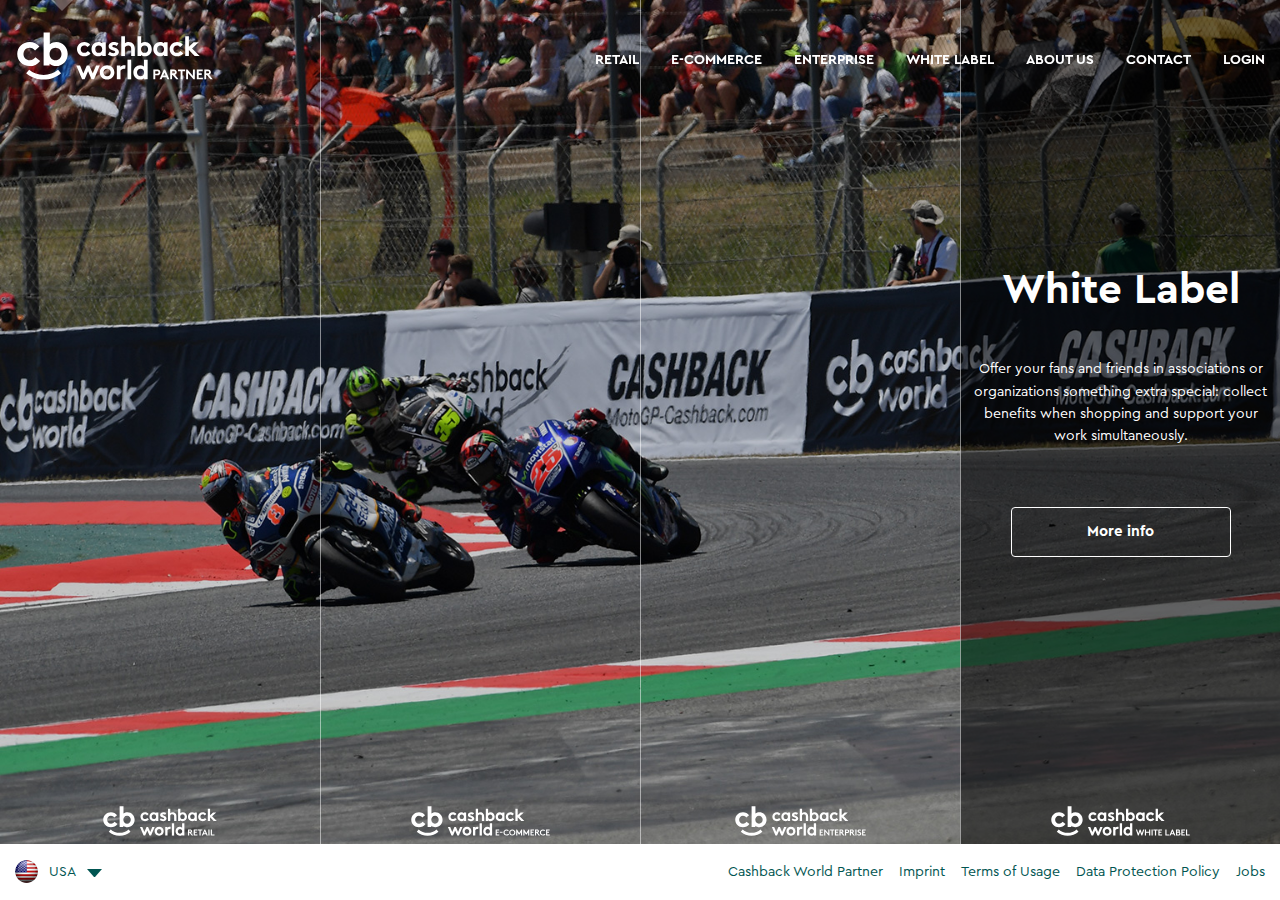
<file: partner.html>
<!DOCTYPE html>
<html lang="en">
<head>
	<meta name="viewport" content="width=device-width, initial-scale=1, shrink-to-fit=no">
	<title>Cashback World</title>
	<!-- add bootstrap css file -->
    <link href="./css/partner.css" rel="stylesheet">
	<script type="text/javascript" src="js/jquery.min.js"></script>
</head>
   
<body class="landing" data-aos-easing="ease" data-aos-duration="400" data-aos-delay="0">
	<!-- begin: wrapper -->
    <div id="wrapper">
        <header>
           <nav class="scrollhide-nav">
              <div data-sticky-container="" class="sticky-container" style="height: 118px;">
                 <div class="sticky is-anchored is-at-top" data-sticky="" data-options="marginTop:0;" data-sticky-on="small" data-resize="mw28nb-sticky" data-mutate="mw28nb-sticky" data-e="gqczyw-e" data-events="resize" style="max-width: 1369px; margin-top: 0px; bottom: auto; top: 0px;">
                    <div id="website-container" class="show-for-xlarge" style="display: none;">
                       <div class="grid-container">
                          <div class="grid-x grid-padding-y grid-padding-x">
                             <ul>
                                <li class="cbw">
                                   <a href="https://www.cashbackworld.com/us/">Cashback World</a>
                                </li>
                                <li class="cbw-partner">
                                   <a href="/us">Cashback World Partner</a>
                                </li>
                                <li class="cff">
                                   <a href="https://www.childandfamily.foundation/" target="_blank" rel="noopener noreferrer">Child &amp; Family Foundation</a>
                                </li>
                                <li class="gff">
                                   <a href="https://www.greenfinity.foundation/" target="_blank" rel="noopener noreferrer">Greenfinity Foundation</a>
                                </li>
                             </ul>
                          </div>
                       </div>
                    </div>
                    <div class="grid-container">
                       <div class="title-bar" data-responsive-toggle="main-menu" data-hide-for="xlarge" data-e="p6of1x-e" style="display: none;">
                          <div class="mobile-menu-btn">
                             <button class="menu-icon" type="button" data-toggle="main-menu" aria-expanded="true" aria-controls="main-menu"><span></span></button>
                          </div>
                          <a href="/us" alt="logo">
                          <img class="cbp-logo mobile" src="./images/cbw-partner-c.svg" alt="Cashback" world="" partner="">
                          <img class="cbp-logo mobile bright" src="./images/cbw-partner.svg" alt="Cashback World Partner">
                          </a>
                          <div class="login placeholder">
                             <a href="/us/login" title="Login"></a>
                          </div>
                       </div>
                       <div class="top-bar">
                          <div class="top-bar-left show-for-xlarge">
                             <a href="javascript:void(0)" id="website-select-desktop" title="Header Portal Navigation"></a>
                             <a href="/us" alt="logo" data-aos="zoom-in-up" data-aos-delay="300" class="aos-init aos-animate">
                             <img class="cbp-logo bright" src="./images/cbw-partner.svg" alt="Cashback World Partner">
                             </a>
                          </div>
                          <div class="top-bar-right">
                             <div class="logo-mobile hide-for-xlarge">
                                <a href="/us" title="Cashback World">
                                <img src="./images/cbw-partner-c.svg" alt="Cashback World Partner">
                                </a>
                             </div>
                             <div class="login hide-for-xlarge">
                                <a href="/us/login" title="Login"></a>
                             </div>
                             <div class="index-menu" id="main-menu" data-toggler=".expanded" data-e="d87he7-e">
                                <ul class="menu vertical xlarge-horizontal">
                                   <li class="aos-init aos-animate" data-aos="zoom-in-up" data-aos-delay="0">
                                      <a href="/us/retail">Retail</a>
                                   </li>
                                   <li class="aos-init aos-animate" data-aos="zoom-in-up" data-aos-delay="150">
                                      <a href="/us/ecommerce">E-Commerce</a>
                                   </li>
                                   <li class="aos-init aos-animate" data-aos="zoom-in-up" data-aos-delay="300">
                                      <a href="/us/enterprise">Enterprise</a>
                                   </li>
                                   <li class="aos-init aos-animate" data-aos="zoom-in-up" data-aos-delay="450">
                                      <a href="/us/whitelabel">White Label</a>
                                   </li>
                                   <li class="aos-init aos-animate" data-aos="zoom-in-up" data-aos-delay="600">
                                      <a href="/us/about-us">About Us</a>
                                   </li>
                                   <li class="aos-init aos-animate" data-aos="zoom-in-up" data-aos-delay="750">
                                      <a href="/us/contact">Contact</a>
                                   </li>
                                   <li class="aos-init show-for-xlarge aos-animate" data-aos="zoom-in-up" data-aos-delay="900">
                                      <a href="/us/login">Login</a>
                                   </li>
                                </ul>
                             </div>
                             <div class="show-on-mobile-open">
                                <div class="grid-x">
                                   <div class="cell small-12 hide-for-xlarge">
                                      <div class="website-mobile">
                                         <div class="custom-select">
                                            <select id="dd-select-website" name="dd-select-website">
                                               <option selected="" disabled="">Cashbackworld Partner</option>
                                               <option value="https://www.cashbackworld.com/us/">Cashback World</option>
                                               <option value="/us">Cashback World Partner</option>
                                               <option value="https://www.childandfamily.foundation/">Child &amp; Family Foundtion</option>
                                               <option value="https://www.greenfinity.foundation/">Greenfinity Foundation</option>
                                            </select>
                                         </div>
                                      </div>
                                   </div>
                                </div>
                             </div>
                          </div>
                       </div>
                    </div>
                 </div>
              </div>
           </nav>
        </header>
        <main>
           <div class="grid-container full">
              <div class="grid-y grid-frame">
                 <div class="cell auto">
                    <div class="grid-x slide-wrapper" style="height: 100%;">
                       <section class="cell small-12 xlarge-3" id="retail">
                          <div class="bg-img" style="background-image: url('./images/bg-retail-v2.jpg')"></div>
                          <div class="grid-x align-center" style="height: 100%;">
                             <div class="cell small-12 medium-8 large-6 xlarge-12 text-center align-self-top">
                                <div class="content">
                                   <h2 class="" style="">Retail</h2>
                                   <p style="height: 110px;" class="">
                                      Run your Customer Loyalty Program for your small business just as you would for a big business.  We have the solution for you.
                                   </p>
                                   <a class="hollow button" href="/us/retail"> More info </a>
                                </div>
                             </div>
                             <div class="cell small-12 text-center align-self-bottom">
                                <div class="logo">
                                   <img src="./images/cbw-retail.svg">
                                </div>
                             </div>
                          </div>
                       </section>
                       <section class="cell xlarge-3" id="ecommerce">
                          <div class="bg-img" style="background-image: url('./images/bg-e-commerce-v2.jpg')"></div>
                          <div class="grid-x align-center" style="height: 100%;">
                             <div class="cell small-12 medium-8 large-6 xlarge-12 text-center align-self-top">
                                <div class="content">
                                   <h2 class="" style="">E-Commerce</h2>
                                   <p style="height: 110px;" class="">
                                      If you would like to reach out to new customers or target markets with your online shop and widen your field of influence, you have come to the right place.
                                   </p>
                                   <a class="hollow button" href="/us/ecommerce"> More info </a>
                                </div>
                             </div>
                             <div class="cell xlarge-12 text-center align-self-bottom">
                                <div class="logo">
                                   <img src="./images/cbw-e-commerce.svg">
                                </div>
                             </div>
                          </div>
                       </section>
                       <section class="cell xlarge-3" id="enterprise">
                          <div class="bg-img" style="background-image: url('./images/bg-enterprise-v2.jpg')"></div>
                          <div class="grid-x align-center" style="height: 100%;">
                             <div class="cell small-12 medium-8 large-6 xlarge-12 text-center align-self-top">
                                <div class="content">
                                   <h2>Enterprise</h2>
                                   <p style="height: 110px;">
                                      Do you already have several branches or a network of branches? If so, then you are in the right place to discuss new customer acquisition, customer loyalty and expansion of market sectors.
                                   </p>
                                   <a class="hollow button" href="/us/enterprise"> More info </a>
                                </div>
                             </div>
                             <div class="cell xlarge-12 text-center align-self-bottom">
                                <div class="logo">
                                   <img src="./images/cbw-enterprise.svg">
                                </div>
                             </div>
                          </div>
                       </section>
                       <section class="cell xlarge-3 active" id="whitelabel">
                          <div class="bg-img" style="background-image: url('./images/bg-white-label.jpg')"></div>
                          <div class="grid-x align-center" style="height: 100%;">
                             <div class="cell small-12 medium-8 large-6 xlarge-12 text-center align-self-top">
                                <div class="content">
                                   <h2 class="" style="">White Label</h2>
                                   <p style="height: 110px;" class="">
                                      Offer your fans and friends in associations or organizations something extra special: collect benefits when shopping and support your work simultaneously.
                                   </p>
                                   <a class="hollow button" href="/us/whitelabel"> More info </a>
                                </div>
                             </div>
                             <div class="cell xlarge-12 text-center align-self-bottom">
                                <div class="logo">
                                   <img src="./images/cbw-white-label.svg">
                                </div>
                             </div>
                          </div>
                       </section>
                    </div>
                 </div>
              </div>
           </div>
        </main>
        <footer id="footer" class="small">
           <div class="grid-container">
              <div class="grid-x align-center">
                 <div class="cell xlarge-15 xxlarge-12">
                    <div class="grid-x align-justify grid-margin-x grid-padding-y">
                       <div class="cell shrink">
                          <div class="country-desktop show-for-xlarge">
                             <a href="#" class="flag sprite-flag-us">USA</a>
                          </div>
                          <div class="country-mobile hide-for-xlarge">
                             <div class="flag sprite-flag-us custom-select"></div>
                             <select id="dd-select-country">
                                <option value="https://partner.cashbackworld.com/ae">United Arab Emirates&nbsp;&nbsp;&nbsp;&nbsp;&nbsp;</option>
                                <option value="https://partner.cashbackworld.com/at">Österreich&nbsp;&nbsp;&nbsp;&nbsp;&nbsp;</option>
                                <option value="https://partner.cashbackworld.com/au">Australia&nbsp;&nbsp;&nbsp;&nbsp;&nbsp;</option>
                                <option value="https://partner.cashbackworld.com/ba">Bosna i Hercegovina&nbsp;&nbsp;&nbsp;&nbsp;&nbsp;</option>
                                <option value="https://partner.cashbackworld.com/be-nl">België / Nederlands&nbsp;&nbsp;&nbsp;&nbsp;&nbsp;</option>
                                <option value="https://partner.cashbackworld.com/be-fr">Belgique / Français&nbsp;&nbsp;&nbsp;&nbsp;&nbsp;</option>
                                <option value="https://partner.cashbackworld.com/bg">Bulgaria&nbsp;&nbsp;&nbsp;&nbsp;&nbsp;</option>
                                <option value="https://partner.cashbackworld.com/br">Brasil&nbsp;&nbsp;&nbsp;&nbsp;&nbsp;</option>
                                <option value="https://partner.cashbackworld.com/ca-en">Canada / English&nbsp;&nbsp;&nbsp;&nbsp;&nbsp;</option>
                                <option value="https://partner.cashbackworld.com/ca-fr">Canada / Français&nbsp;&nbsp;&nbsp;&nbsp;&nbsp;</option>
                                <option value="https://partner.cashbackworld.com/ch-de">Schweiz / Deutsch&nbsp;&nbsp;&nbsp;&nbsp;&nbsp;</option>
                                <option value="https://partner.cashbackworld.com/ch-fr">Suisse / Français&nbsp;&nbsp;&nbsp;&nbsp;&nbsp;</option>
                                <option value="https://partner.cashbackworld.com/ch-it">Svizzera / Italiano&nbsp;&nbsp;&nbsp;&nbsp;&nbsp;</option>
                                <option value="https://partner.cashbackworld.com/co">Columbia&nbsp;&nbsp;&nbsp;&nbsp;&nbsp;</option>
                                <option value="https://partner.cashbackworld.com/cz">Česká republika&nbsp;&nbsp;&nbsp;&nbsp;&nbsp;</option>
                                <option value="https://partner.cashbackworld.com/de">Deutschland&nbsp;&nbsp;&nbsp;&nbsp;&nbsp;</option>
                                <option value="https://partner.cashbackworld.com/dk">Danmark&nbsp;&nbsp;&nbsp;&nbsp;&nbsp;</option>
                                <option value="https://partner.cashbackworld.com/ee">Eesti&nbsp;&nbsp;&nbsp;&nbsp;&nbsp;</option>
                                <option value="https://partner.cashbackworld.com/ee-ru">Эстония&nbsp;&nbsp;&nbsp;&nbsp;&nbsp;</option>
                                <option value="https://partner.cashbackworld.com/es">España&nbsp;&nbsp;&nbsp;&nbsp;&nbsp;</option>
                                <option value="https://partner.cashbackworld.com/fi-fi">Suomi / suomi&nbsp;&nbsp;&nbsp;&nbsp;&nbsp;</option>
                                <option value="https://partner.cashbackworld.com/fi-se">Finland / Svenskt&nbsp;&nbsp;&nbsp;&nbsp;&nbsp;</option>
                                <option value="https://partner.cashbackworld.com/fr">France&nbsp;&nbsp;&nbsp;&nbsp;&nbsp;</option>
                                <option value="https://partner.cashbackworld.com/gb">United Kingdom&nbsp;&nbsp;&nbsp;&nbsp;&nbsp;</option>
                                <option value="https://partner.cashbackworld.com/gr">Ελλάδα&nbsp;&nbsp;&nbsp;&nbsp;&nbsp;</option>
                                <option value="https://partner.cashbackworld.com/hk-en">Hong Kong / English&nbsp;&nbsp;&nbsp;&nbsp;&nbsp;</option>
                                <option value="https://partner.cashbackworld.com/hk-zh">香港/中文&nbsp;&nbsp;&nbsp;&nbsp;&nbsp;</option>
                                <option value="https://partner.cashbackworld.com/hr">Hrvatska&nbsp;&nbsp;&nbsp;&nbsp;&nbsp;</option>
                                <option value="https://partner.cashbackworld.com/hu">Magyarország&nbsp;&nbsp;&nbsp;&nbsp;&nbsp;</option>
                                <option value="https://partner.cashbackworld.com/ie">Ireland&nbsp;&nbsp;&nbsp;&nbsp;&nbsp;</option>
                                <option value="https://partner.cashbackworld.com/in">India&nbsp;&nbsp;&nbsp;&nbsp;&nbsp;</option>
                                <option value="https://partner.cashbackworld.com/it">Italia&nbsp;&nbsp;&nbsp;&nbsp;&nbsp;</option>
                                <option value="https://partner.cashbackworld.com/lt">Lietuva&nbsp;&nbsp;&nbsp;&nbsp;&nbsp;</option>
                                <option value="https://partner.cashbackworld.com/lt-ru">Литва&nbsp;&nbsp;&nbsp;&nbsp;&nbsp;</option>
                                <option value="https://partner.cashbackworld.com/lv">Latvija&nbsp;&nbsp;&nbsp;&nbsp;&nbsp;</option>
                                <option value="https://partner.cashbackworld.com/lv-ru">Латвия&nbsp;&nbsp;&nbsp;&nbsp;&nbsp;</option>
                                <option value="https://partner.cashbackworld.com/md-ro">Moldova /&nbsp;Română&nbsp;&nbsp;&nbsp;&nbsp;&nbsp;</option>
                                <option value="https://partner.cashbackworld.com/me">Crna Gora&nbsp;&nbsp;&nbsp;&nbsp;&nbsp;</option>
                                <option value="https://partner.cashbackworld.com/mk">Македонија&nbsp;&nbsp;&nbsp;&nbsp;&nbsp;</option>
                                <option value="https://partner.cashbackworld.com/mo-en">Macao / English&nbsp;&nbsp;&nbsp;&nbsp;&nbsp;</option>
                                <option value="https://partner.cashbackworld.com/mo-zh">澳門/中文&nbsp;&nbsp;&nbsp;&nbsp;&nbsp;</option>
                                <option value="https://partner.cashbackworld.com/mx">México&nbsp;&nbsp;&nbsp;&nbsp;&nbsp;</option>
                                <option value="https://partner.cashbackworld.com/my-en">Malaysia/English&nbsp;&nbsp;&nbsp;&nbsp;&nbsp;</option>
                                <option value="https://partner.cashbackworld.com/my-ms">Malaysia / Bahasa Malaysia&nbsp;&nbsp;&nbsp;&nbsp;&nbsp;</option>
                                <option value="https://partner.cashbackworld.com/my-zh">马来西亚/中文&nbsp;&nbsp;&nbsp;&nbsp;&nbsp;</option>
                                <option value="https://partner.cashbackworld.com/nl">Netherlands&nbsp;&nbsp;&nbsp;&nbsp;&nbsp;</option>
                                <option value="https://partner.cashbackworld.com/no">Norway&nbsp;&nbsp;&nbsp;&nbsp;&nbsp;</option>
                                <option value="https://partner.cashbackworld.com/nz">New Zealand&nbsp;&nbsp;&nbsp;&nbsp;&nbsp;</option>
                                <option value="https://partner.cashbackworld.com/ph-en">Philippines&nbsp;&nbsp;&nbsp;&nbsp;&nbsp;</option>
                                <option value="https://partner.cashbackworld.com/pl">Poland&nbsp;&nbsp;&nbsp;&nbsp;&nbsp;</option>
                                <option value="https://partner.cashbackworld.com/pt">Portugal&nbsp;&nbsp;&nbsp;&nbsp;&nbsp;</option>
                                <option value="https://partner.cashbackworld.com/ro">Romania&nbsp;&nbsp;&nbsp;&nbsp;&nbsp;</option>
                                <option value="https://partner.cashbackworld.com/rs">Serbia&nbsp;&nbsp;&nbsp;&nbsp;&nbsp;</option>
                                <option value="https://partner.cashbackworld.com/se">Sweden&nbsp;&nbsp;&nbsp;&nbsp;&nbsp;</option>
                                <option value="https://partner.cashbackworld.com/si">Slovenia&nbsp;&nbsp;&nbsp;&nbsp;&nbsp;</option>
                                <option value="https://partner.cashbackworld.com/sk">Slovakia&nbsp;&nbsp;&nbsp;&nbsp;&nbsp;</option>
                                <option value="https://partner.cashbackworld.com/th-en">Thailand / English&nbsp;&nbsp;&nbsp;&nbsp;&nbsp;</option>
                                <option value="https://partner.cashbackworld.com/th-th">ประเทศไทย / ไทย&nbsp;&nbsp;&nbsp;&nbsp;&nbsp;</option>
                                <option value="https://partner.cashbackworld.com/us" selected="selected">USA&nbsp;&nbsp;&nbsp;&nbsp;&nbsp;</option>
                                <option value="https://partner.cashbackworld.com/za">South Africa&nbsp;&nbsp;&nbsp;&nbsp;&nbsp;</option>
                             </select>
                          </div>
                       </div>
                       <div class="cell shrink">
                          <ul>
                             <li>
                                <a href="/us">
                                   <h1>Cashback World Partner</h1>
                                </a>
                             </li>
                             <li>
                                <a href="/us/imprint" target="_blank" rel="noopener noreferrer">Imprint</a>
                             </li>
                             <li>
                                <a href="/us/terms-of-use" target="_blank" rel="noopener noreferrer">Terms of Usage</a>
                             </li>
                             <li>
                                <a href="/us/privacy-policy" target="_blank" rel="noopener noreferrer">Data Protection Policy</a>
                             </li>
                             <li>
                                <a href="https://jobs.myworld.com/">Jobs</a>
                             </li>
                          </ul>
                       </div>
                    </div>
                 </div>
              </div>
           </div>
           <div class="country-container show-for-xlarge" style="display: none;">
              <div class="grid-container">
                 <div class="grid-x grid-padding-y grid-margin-x align-center">
                    <div class="cell xlarge-15 xxlarge-12">
                       <div class="grid-x grid-padding-y grid-margin-x align-justify">
                          <div class="cell xlarge-3"><a href="https://partner.cashbackworld.com/ae" title="United Arab Emirates"><span class="flag sprite-flag-ae"></span><span>United Arab Emirates</span></a><a href="https://partner.cashbackworld.com/at" title="Österreich"><span class="flag sprite-flag-at"></span><span>Österreich</span></a><a href="https://partner.cashbackworld.com/au" title="Australia"><span class="flag sprite-flag-au"></span><span>Australia</span></a><a href="https://partner.cashbackworld.com/ba" title="Bosna i Hercegovina"><span class="flag sprite-flag-ba"></span><span>Bosna i Hercegovina</span></a><a href="https://partner.cashbackworld.com/be-nl" title="België / Nederlands"><span class="flag sprite-flag-be"></span><span>België / Nederlands</span></a><a href="https://partner.cashbackworld.com/be-fr" title="Belgique / Français"><span class="flag sprite-flag-be"></span><span>Belgique / Français</span></a><a href="https://partner.cashbackworld.com/bg" title="Bulgaria"><span class="flag sprite-flag-bg"></span><span>Bulgaria</span></a><a href="https://partner.cashbackworld.com/br" title="Brasil"><span class="flag sprite-flag-br"></span><span>Brasil</span></a><a href="https://partner.cashbackworld.com/ca-en" title="Canada / English"><span class="flag sprite-flag-ca"></span><span>Canada / English</span></a><a href="https://partner.cashbackworld.com/ca-fr" title="Canada / Français"><span class="flag sprite-flag-ca"></span><span>Canada / Français</span></a><a href="https://partner.cashbackworld.com/ch-de" title="Schweiz / Deutsch"><span class="flag sprite-flag-ch"></span><span>Schweiz / Deutsch</span></a><a href="https://partner.cashbackworld.com/ch-fr" title="Suisse / Français"><span class="flag sprite-flag-ch"></span><span>Suisse / Français</span></a><a href="https://partner.cashbackworld.com/ch-it" title="Svizzera / Italiano"><span class="flag sprite-flag-ch"></span><span>Svizzera / Italiano</span></a><a href="https://partner.cashbackworld.com/co" title="Columbia"><span class="flag sprite-flag-co"></span><span>Columbia</span></a><a href="https://partner.cashbackworld.com/cz" title="Česká republika"><span class="flag sprite-flag-cz"></span><span>Česká republika</span></a></div>
                          <div class="cell xlarge-3"><a href="https://partner.cashbackworld.com/de" title="Deutschland"><span class="flag sprite-flag-de"></span><span>Deutschland</span></a><a href="https://partner.cashbackworld.com/dk" title="Danmark"><span class="flag sprite-flag-dk"></span><span>Danmark</span></a><a href="https://partner.cashbackworld.com/ee" title="Eesti"><span class="flag sprite-flag-ee"></span><span>Eesti</span></a><a href="https://partner.cashbackworld.com/ee-ru" title="Эстония"><span class="flag sprite-flag-ee"></span><span>Эстония</span></a><a href="https://partner.cashbackworld.com/es" title="España"><span class="flag sprite-flag-es"></span><span>España</span></a><a href="https://partner.cashbackworld.com/fi-fi" title="Suomi / suomi"><span class="flag sprite-flag-fi"></span><span>Suomi / suomi</span></a><a href="https://partner.cashbackworld.com/fi-se" title="Finland / Svenskt"><span class="flag sprite-flag-fi"></span><span>Finland / Svenskt</span></a><a href="https://partner.cashbackworld.com/fr" title="France"><span class="flag sprite-flag-fr"></span><span>France</span></a><a href="https://partner.cashbackworld.com/gb" title="United Kingdom"><span class="flag sprite-flag-gb"></span><span>United Kingdom</span></a><a href="https://partner.cashbackworld.com/gr" title="Ελλάδα"><span class="flag sprite-flag-gr"></span><span>Ελλάδα</span></a><a href="https://partner.cashbackworld.com/hk-en" title="Hong Kong / English"><span class="flag sprite-flag-hk"></span><span>Hong Kong / English</span></a><a href="https://partner.cashbackworld.com/hk-zh" title="香港/中文"><span class="flag sprite-flag-hk"></span><span>香港/中文</span></a><a href="https://partner.cashbackworld.com/hr" title="Hrvatska"><span class="flag sprite-flag-hr"></span><span>Hrvatska</span></a><a href="https://partner.cashbackworld.com/hu" title="Magyarország"><span class="flag sprite-flag-hu"></span><span>Magyarország</span></a><a href="https://partner.cashbackworld.com/ie" title="Ireland"><span class="flag sprite-flag-ie"></span><span>Ireland</span></a></div>
                          <div class="cell xlarge-3"><a href="https://partner.cashbackworld.com/in" title="India"><span class="flag sprite-flag-in"></span><span>India</span></a><a href="https://partner.cashbackworld.com/it" title="Italia"><span class="flag sprite-flag-it"></span><span>Italia</span></a><a href="https://partner.cashbackworld.com/lt" title="Lietuva"><span class="flag sprite-flag-lt"></span><span>Lietuva</span></a><a href="https://partner.cashbackworld.com/lt-ru" title="Литва"><span class="flag sprite-flag-lt"></span><span>Литва</span></a><a href="https://partner.cashbackworld.com/lv" title="Latvija"><span class="flag sprite-flag-lv"></span><span>Latvija</span></a><a href="https://partner.cashbackworld.com/lv-ru" title="Латвия"><span class="flag sprite-flag-lv"></span><span>Латвия</span></a><a href="https://partner.cashbackworld.com/md-ro" title="Moldova /&nbsp;Română"><span class="flag sprite-flag-md"></span><span>Moldova /&nbsp;Română</span></a><a href="https://partner.cashbackworld.com/me" title="Crna Gora"><span class="flag sprite-flag-me"></span><span>Crna Gora</span></a><a href="https://partner.cashbackworld.com/mk" title="Македонија"><span class="flag sprite-flag-mk"></span><span>Македонија</span></a><a href="https://partner.cashbackworld.com/mo-en" title="Macao / English"><span class="flag sprite-flag-mo"></span><span>Macao / English</span></a><a href="https://partner.cashbackworld.com/mo-zh" title="澳門/中文"><span class="flag sprite-flag-mo"></span><span>澳門/中文</span></a><a href="https://partner.cashbackworld.com/mx" title="México"><span class="flag sprite-flag-mx"></span><span>México</span></a><a href="https://partner.cashbackworld.com/my-en" title="Malaysia/English"><span class="flag sprite-flag-my"></span><span>Malaysia/English</span></a><a href="https://partner.cashbackworld.com/my-ms" title="Malaysia / Bahasa Malaysia"><span class="flag sprite-flag-my"></span><span>Malaysia / Bahasa Malaysia</span></a><a href="https://partner.cashbackworld.com/my-zh" title="马来西亚/中文"><span class="flag sprite-flag-my"></span><span>马来西亚/中文</span></a></div>
                          <div class="cell xlarge-3"><a href="https://partner.cashbackworld.com/nl" title="Netherlands"><span class="flag sprite-flag-nl"></span><span>Netherlands</span></a><a href="https://partner.cashbackworld.com/no" title="Norway"><span class="flag sprite-flag-no"></span><span>Norway</span></a><a href="https://partner.cashbackworld.com/nz" title="New Zealand"><span class="flag sprite-flag-nz"></span><span>New Zealand</span></a><a href="https://partner.cashbackworld.com/ph-en" title="Philippines"><span class="flag sprite-flag-ph"></span><span>Philippines</span></a><a href="https://partner.cashbackworld.com/pl" title="Poland"><span class="flag sprite-flag-pl"></span><span>Poland</span></a><a href="https://partner.cashbackworld.com/pt" title="Portugal"><span class="flag sprite-flag-pt"></span><span>Portugal</span></a><a href="https://partner.cashbackworld.com/ro" title="Romania"><span class="flag sprite-flag-ro"></span><span>Romania</span></a><a href="https://partner.cashbackworld.com/rs" title="Serbia"><span class="flag sprite-flag-rs"></span><span>Serbia</span></a><a href="https://partner.cashbackworld.com/se" title="Sweden"><span class="flag sprite-flag-se"></span><span>Sweden</span></a><a href="https://partner.cashbackworld.com/si" title="Slovenia"><span class="flag sprite-flag-si"></span><span>Slovenia</span></a><a href="https://partner.cashbackworld.com/sk" title="Slovakia"><span class="flag sprite-flag-sk"></span><span>Slovakia</span></a><a href="https://partner.cashbackworld.com/th-en" title="Thailand / English"><span class="flag sprite-flag-th"></span><span>Thailand / English</span></a><a href="https://partner.cashbackworld.com/th-th" title="ประเทศไทย / ไทย"><span class="flag sprite-flag-th"></span><span>ประเทศไทย / ไทย</span></a><a href="https://partner.cashbackworld.com/us" title="USA"><span class="flag sprite-flag-us"></span><span>USA</span></a><a href="https://partner.cashbackworld.com/za" title="South Africa"><span class="flag sprite-flag-za"></span><span>South Africa</span></a></div>
                       </div>
                    </div>
                 </div>
              </div>
           </div>
        </footer>
        <div id="overlay">
           <div class="grid-x" style="height: 100vh;">
              <div class="cell medium-7 large-4 content"></div>
              <div class="cell medium-5 large-8 shading"></div>
           </div>
        </div>
        <div id="overlay-profile">
           <div class="grid-x" style="height: 100vh;">
              <div class="cell medium-5 large-8 shading"></div>
              <div class="cell medium-7 large-4 content"></div>
           </div>
        </div>
     </div>
	<!-- end: wrapper -->
	<!-- add Javasscript file from js file -->
    <script src="https://os.mwscdn.io/partner-cbw/webresources/js/landingpage-js-cedd73b84fe7e96b.min.js" integrity="sha384-yXu05pLC0dkt1Nx7d2NJNsEHuOcGgNDxSn4C+X395gMGfTVp5oLQm9fOapFEuxYv" crossorigin="anonymous"></script>

</body>
</html>
</file>
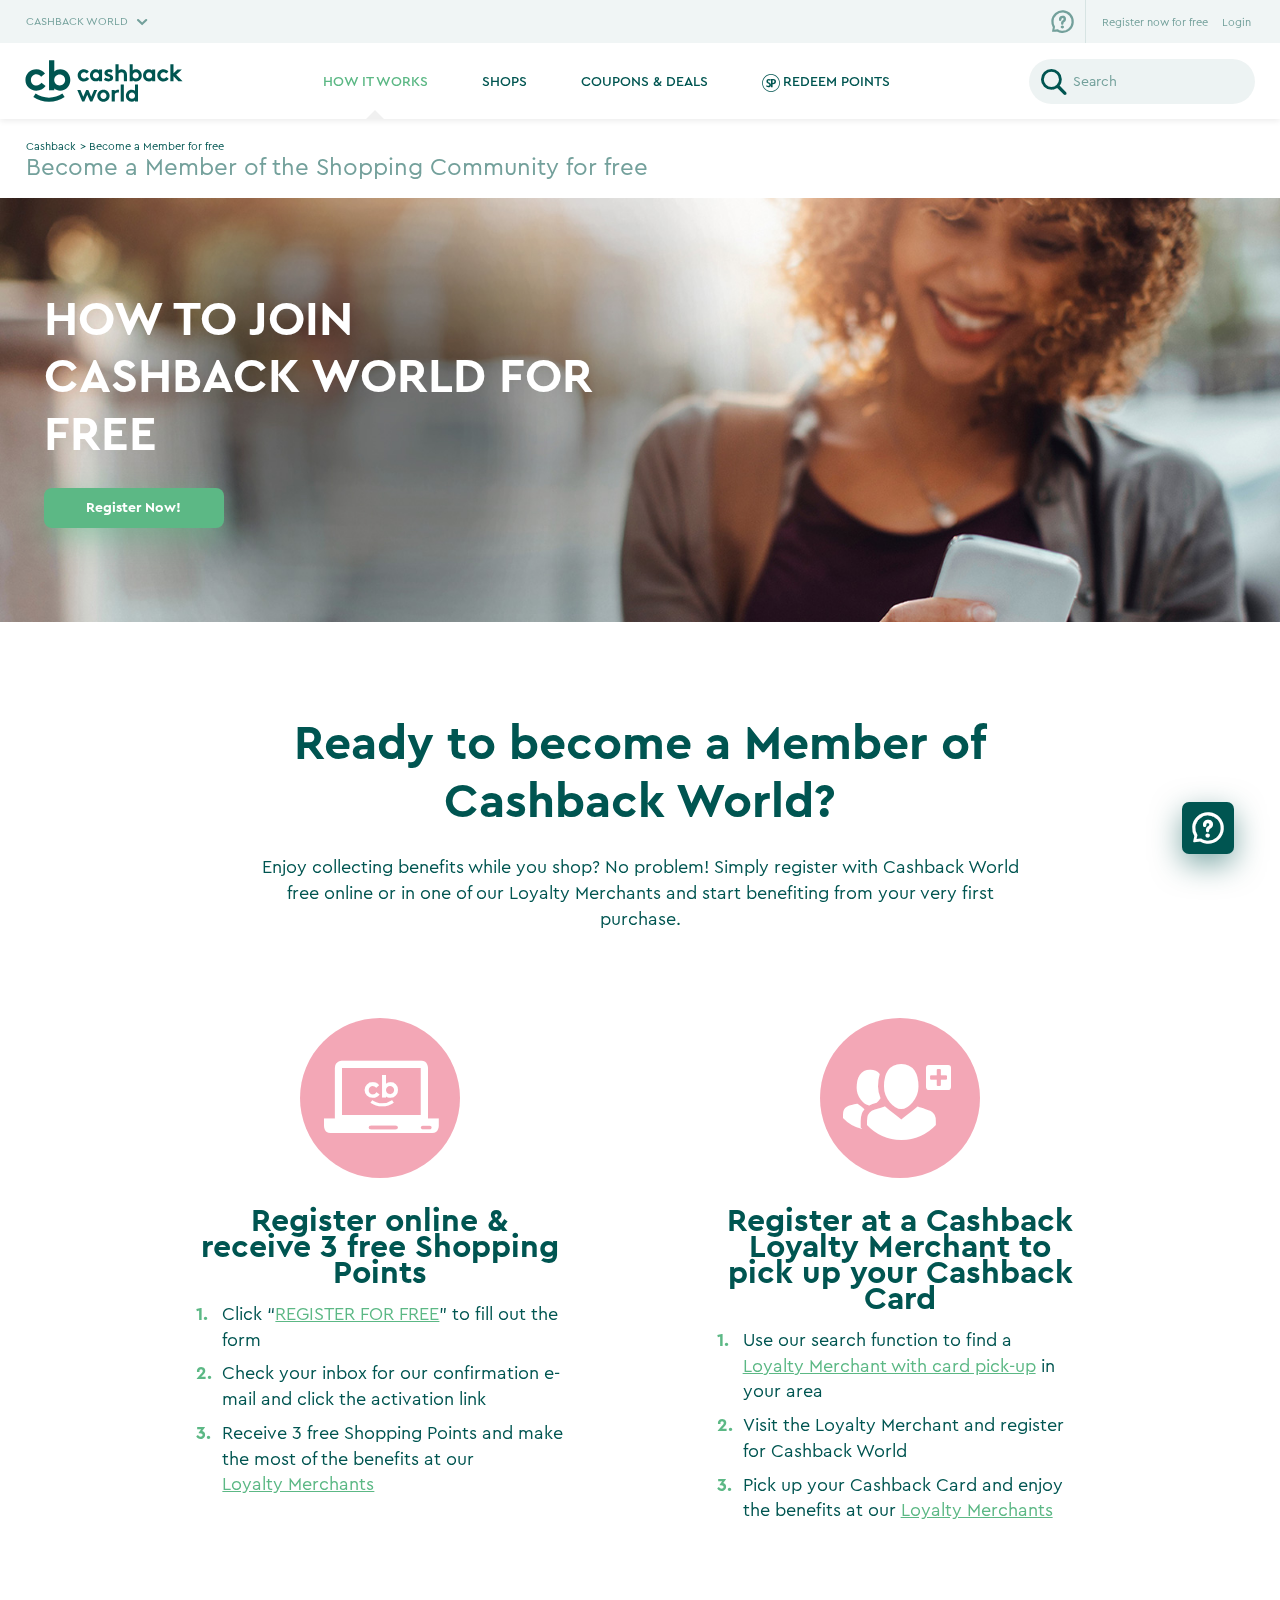
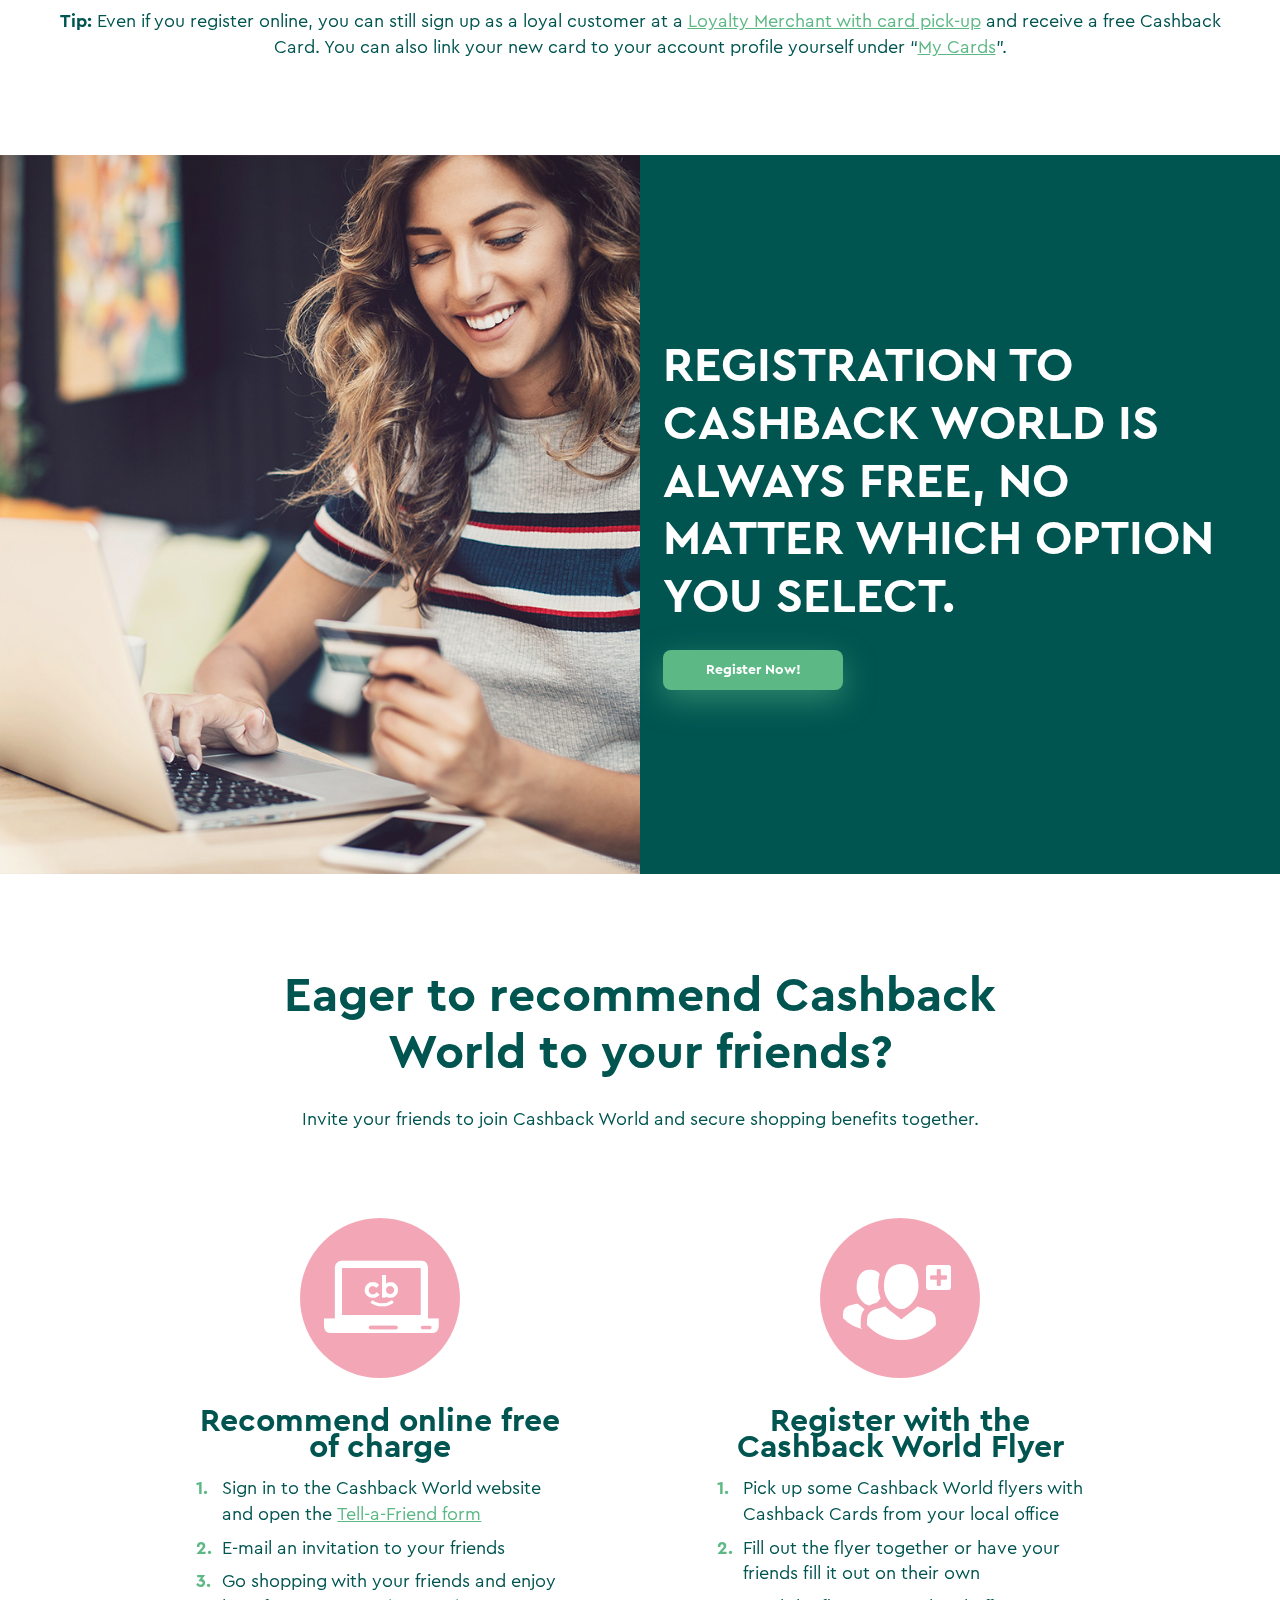
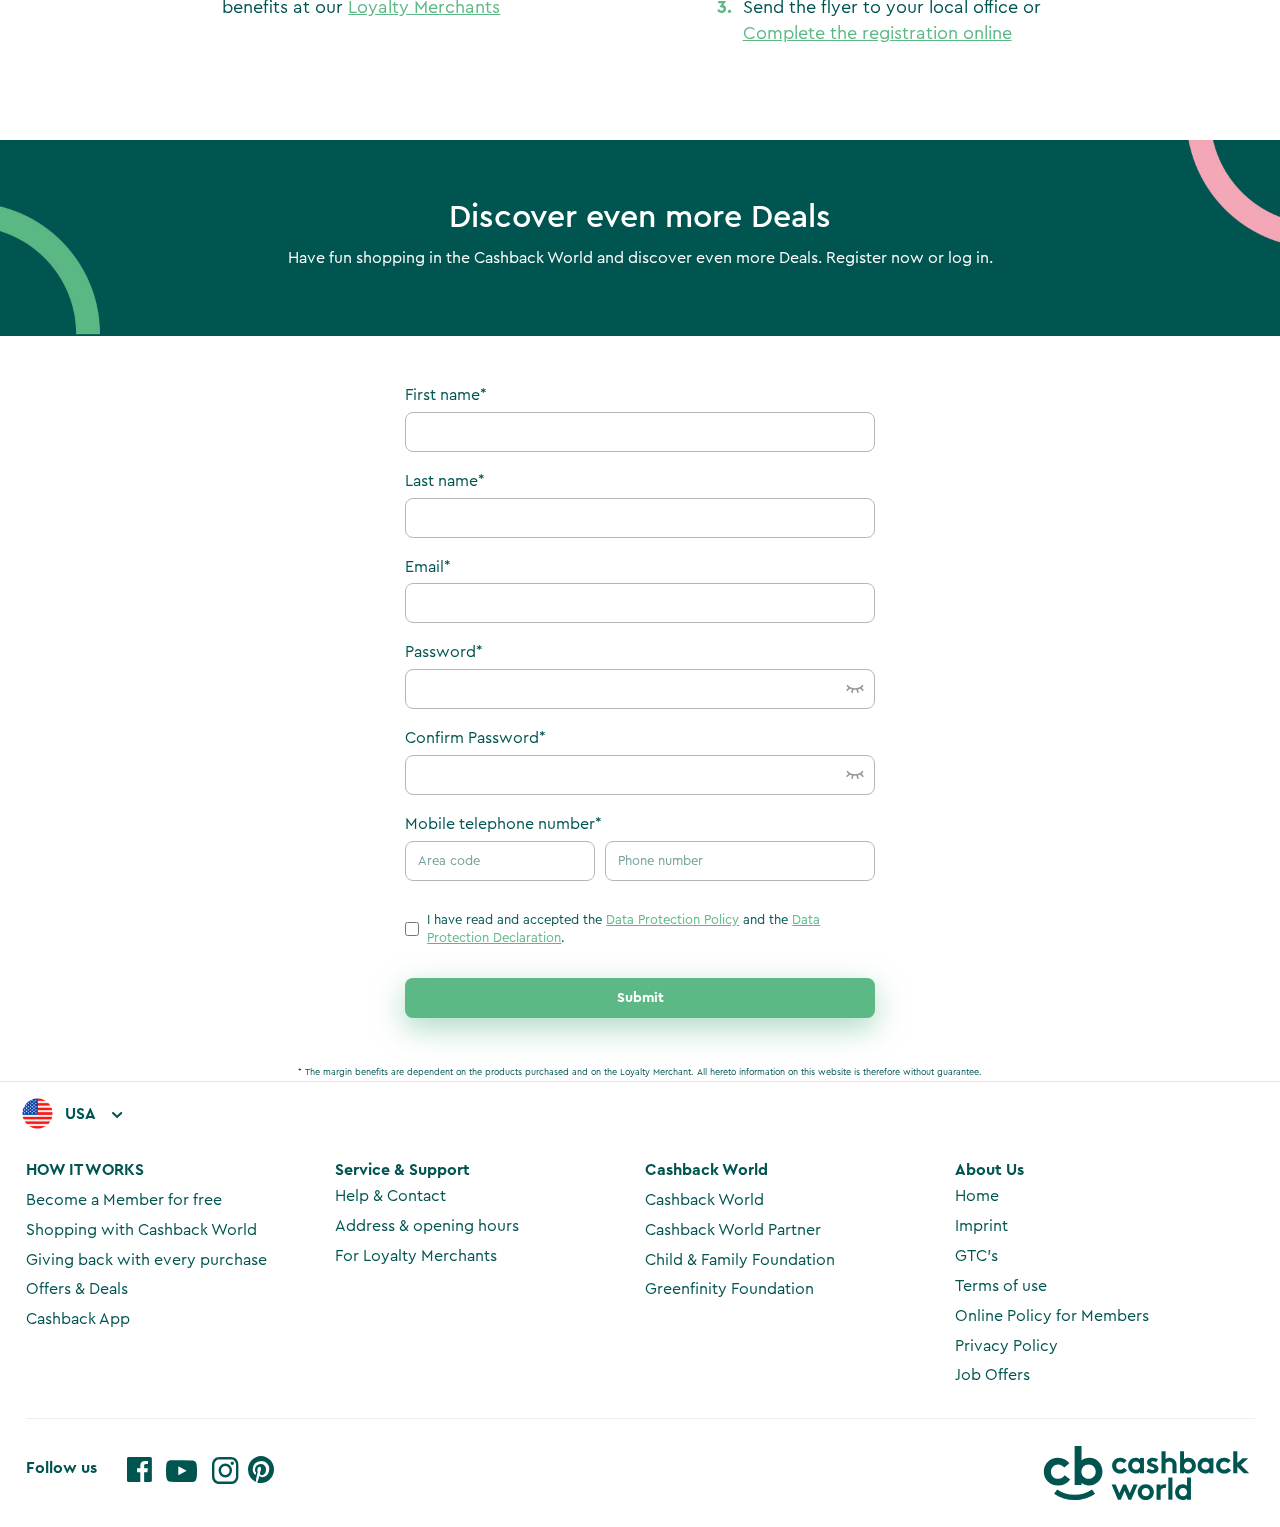
<file: register.html>
<!DOCTYPE html>
<html lang="en">
<head>
	<meta name="viewport" content="width=device-width, initial-scale=1, shrink-to-fit=no">
	<title>Cashback World</title>
	<!-- add bootstrap css file -->
	<link rel="stylesheet" type="text/css" href="css/main.css">
	<script type="text/javascript" src="js/jquery.min.js"></script>
</head>
   
<body class="theme-default theme-cbw">
	<!-- begin: wrapper -->
	<div id="wrapper">
		<div id="container-top">
			<!-- begin: desktop - portal navigation -->
			<div id="website-container">
				<div class="container">
				<ul>
					<li class="cbw"><a href="https://www.cashbackworld.com/us">Cashback World</a></li>
					<li class="cbw-partner">
						<a href="https://partner.cashbackworld.com/us">Cashback World Partner</a>
					</li>
					<li class="cff"><a href="https://www.childandfamily.foundation/en/" target="_blank" rel="noopener noreferrer">Child &amp; Family Foundation</a></li>
					<li class="gff"><a href="https://www.greenfinity.foundation/en/" target="_blank" rel="noopener noreferrer">Greenfinity Foundation</a></li>
				</ul>
				</div>
			</div>
			<!-- end: desktop - portal navigation -->
			<!-- begin: top navigation -->
			<div id="navbar-top" class="navbar navbar-inverse">
				<div class="container">
				<div class="navbar-header left-brand">
					<!-- mobile: navbar -->
					<button type="button" class="btn-mobile navbar-toggle" data-toggle="offcanvas" data-target=".navbar-offcanvas" data-canvas="body" data-recalc="true" aria-label="Mobile menu">
					<span class="icon-bar"></span>
					<span class="icon-bar"></span>
					<span class="icon-bar"></span>
					</button>
					<!-- mobile: navigation -->
					<div class="navbar-mobile visible-xs visible-sm">
						<a class="logo" href="https://www.cashbackworld.com/us" title="Cashback World">
						<img class="img-responsive" src="./images/logo.svg" style="height: 36px;" alt="Cashback World">
						</a>
						<div class="navbar-mobile-right">
							<ul>
							<li class="magnifier" data-original-title="" title=""><a href="javascript:void(0)" aria-label="Search"></a></li>
							<li class="cell-hidden-xs">
								<span>
								<a href="/us/registration">Register now for free</a>	
								</span>
							</li>
							<li>
								<span>
								<a href="/login">Login</a>	
								</span>
							</li>
							</ul>
						</div>
					</div>
					<!-- mobile: search fld -->
					<div class="search-menu-mobile" style="display: none;">
						<div class="container">
							<form action="/us/search" id="form0" method="get">                                    <input id="btnUniversalSearchMobile" type="submit" class="btn-search" value="">
							<input id="tbUniversalSearchMobile" type="text" name="st" placeholder="Search" maxlength="20" class="textBox txt-search">
							</form>
							<script type="text/javascript">
							//<![CDATA[
							if (!window.mvcClientValidationMetadata) { window.mvcClientValidationMetadata = []; }
							window.mvcClientValidationMetadata.push({"Fields":[],"FormId":"form0","ReplaceValidationSummary":false});
							//]]>
							</script>                            
						</div>
					</div>
				</div>
				<div class="navbar-offcanvas offcanvas navmenu-fixed-left">
					<ul class="nav navbar-nav hidden-xs hidden-sm sm" data-smartmenus-id="16049238505690227">
						<li class="website-select">
							<a href="javascript:void(0)">CASHBACK WORLD</a>
						</li>
					</ul>
					<!-- begin: mobile: mainnavigation collapse: only visible on smartphones and tablets (portrait mode) -->
					<ul id="navbar-top-collapse" class="nav navbar-nav visible-xs visible-sm sm" data-smartmenus-id="16049238505711265">
						<li class="dropdown1 sites">
							<a href="#" class="dropdown-toggle active default has-submenu" data-toggle="dropdown1">cashback world<span class="sub-arrow">+</span></a>        
							<ul class="dropdown-menu">
							<li class="cbw"><a href="https://www.cashbackworld.com/us">Cashback World</a></li>
							<li class="sme"><a href="https://partner.cashbackworld.com/us/merchants">Cashback World Partner</a></li>
							<li class="cff"><a href="https://www.childandfamily.foundation/en/" target="_blank" rel="noopener noreferrer">Child &amp; Family Foundation</a></li>
							<li class="gff"><a href="https://www.greenfinity.foundation/en/" target="_blank" rel="noopener noreferrer">Greenfinity Foundation</a></li>
							</ul>
						</li>
						<li class="dropdown1">
							<a href="#" class="dropdown-toggle active has-submenu" data-toggle="dropdown1">HOW IT WORKS<span class="sub-arrow">+</span></a>
							<ul class="dropdown-menu">
							<li class="title  ">
								<a href="/us/register" class="has-submenu">Become a Member for free<span class="sub-arrow">+</span></a>
								<ul>
									<li class=""><a href="/us/registration/public">Register now free of charge</a></li>
								</ul>
							</li>
							<li class=""><a href="/us/shopping-cashbackworld">Shopping with Cashback World</a></li>
							<li class=""><a href="/us/csr">Giving back with every purchase</a></li>
							<li class=""><a href="/us/offers-deals">Offers &amp; Deals</a></li>
							<li class="active"><a href="/us/cashback-app">Cashback App</a></li>
							<li class=""><a href="/us/evoucher">eVoucher</a></li>
							</ul>
						</li>
						<li class="dropdown1">
							<a href="#" class="dropdown-toggle  has-submenu" data-toggle="dropdown1">Shops<span class="sub-arrow">+</span></a>
							<ul class="dropdown-menu">
							<li class="title ">
								<a href="/us/search/partner" class="has-submenu">Search<span class="sub-arrow">+</span></a>
								<ul>
									<li class=""><a href="https://www.cashbackworld.com/us/branche/clothing-shoes-accessories">Apparel, Shoes &amp; Accessories</a></li>
									<li class=""><a href="https://www.cashbackworld.com/us/branche/books-games-toys-films-music">Books, Games, Toys, Videos &amp; Music</a></li>
									<li class=""><a href="https://www.cashbackworld.com/us/branche/cars-motorbikes">Cars &amp; Motorcycles</a></li>
									<li class=""><a href="https://www.cashbackworld.com/us/branche/diy-garden">DIY &amp; Garden</a></li>
									<li class=""><a href="https://www.cashbackworld.com/us/branche/entertainment-electronics-software">Electronics &amp; Software</a></li>
									<li class=""><a href="https://www.cashbackworld.com/us/branche/leisure-events-tickets">Entertainment, Events &amp; Tickets</a></li>
									<li class=""><a href="https://www.cashbackworld.com/us/branche/financial-loan-and-insurance-companies">Financial, Loan &amp; Insurance Companies</a></li>
									<li class=""><a href="https://www.cashbackworld.com/us/branche/food-beverages">Food &amp; Beverages</a></li>
									<li class=""><a href="https://www.cashbackworld.com/us/branche/health-beauty">Health &amp; Beauty</a></li>
									<li class=""><a href="https://www.cashbackworld.com/us/branche/house-home-">Home &amp; Furniture</a></li>
									<li class=""><a href="https://www.cashbackworld.com/us/branche/office-school">Office &amp; School Supply</a></li>
									<li class=""><a href="https://www.cashbackworld.com/us/branche/pet-food-supplies">Pet Food &amp; Supplies</a></li>
									<li class=""><a href="https://www.cashbackworld.com/us/branche/power-heating-refuelling">Power, Heating &amp; Refueling</a></li>
									<li class=""><a href="https://www.cashbackworld.com/us/branche/restaurants-bars-">Restaurants &amp; Bars         </a></li>
									<li class=""><a href="https://www.cashbackworld.com/us/branche/services">Services</a></li>
									<li class=""><a href="https://www.cashbackworld.com/us/branche/sport-fitness">Sport &amp; Fitness</a></li>
									<li class=""><a href="https://www.cashbackworld.com/us/branche/telephone-mobile-phone-internet">Telephones, Cell Phones &amp; Internet Services</a></li>
									<li class=""><a href="https://www.cashbackworld.com/us/branche/tradesmen">Tradesmen</a></li>
									<li class=""><a href="https://www.cashbackworld.com/us/branche/travel">Travel</a></li>
								</ul>
							</li>
							<li class=""><a href="/us/search/onlineshops">Online Shops</a></li>
							<li class=""><a href="/us/search/cashbackcardshops">Cashback Card Shops</a></li>
							<li class=""><a href="/us/search/evouchers">eVoucher</a></li>
							<li class=""><a href="https://www.travelworld.com/en" target="_blank">travelworld.com</a></li>
							</ul>
						</li>
						<li class="dropdown1">
							<a href="#" class="dropdown-toggle  has-submenu" data-toggle="dropdown1">Coupons &amp; Deals<span class="sub-arrow">+</span></a>
							<ul class="dropdown-menu">
							<li class="title  ">
								<a href="/us/search/offersbonuses" class="has-submenu">Coupons &amp; Deals<span class="sub-arrow">+</span></a>
								<ul>
									<li class=""><a href="/us/search?f=ex-999.">SUPER Cashback</a></li>
									<li class=""><a href="/us/search/offersbonuses">Coupon Codes</a></li>
								</ul>
							</li>
							<li class=""><a href="/us/shoppingnews">Shopping News</a></li>
							<li class=""><a href="/us/shoppingguide">Shopping Guide</a></li>
							</ul>
						</li>
						<li class="">
							<a href="/us/benefits" class="icon-sp-inv">Redeem Points </a>
						</li>
						<li class="title contact">       
							<a class="contact" href="/us/contact">Contact</a>       
						</li>
						<li class="title faq">
							<a class="faq" href="/us/faq">FAQ</a>
						</li>
					</ul>
					<!-- end: mobile: mainnavigation -->
					<!-- begin: navbar right -->
					<ul id="navbar-top-right" class="navbar-right hidden-sm hidden-xs">
						<li class="help"><a href="/us/faq" title="Contact"></a></li>
						<li class="register">
							<a href="/us/registration">Register now for free</a>
						</li>
						<li class="login">
							<a href="/login">Login</a>
						</li>
					</ul>
					<!-- end: navbar right -->
				</div>
				<!-- mobile: profile menu right -->
				<!-- desktop: profile menu right -->
				</div>
			</div>
			<!-- end: top navigation -->
			<!-- begin: main navigation -->
			<div id="navbar-main-sticky-wrapper" class="sticky-wrapper" style="height: 76px;">
				<div id="navbar-main" class="navbar navbar-default hidden-sm hidden-xs sticky border" style="width: 1359px;">
				<div class="container" id="container-navbar-layer">
					<div class="row">
						<div class="col-md-2 lyo-cbc-logo">
							<div class="logo">
							<a href="https://www.cashbackworld.com/us" title="Cashback Card">
							<img class="img-responsive" src="./images/logo.svg" alt="Cashback Card">
							</a>
							</div>
						</div>
						<!-- end: winter campaign 2016 -->
						<div class="col-md-8 col-lg-8 lyo-main-nav">
							<div class="navbar-collapse collapse">
							<ul class="nav navbar-nav level1 sm" data-smartmenus-id="16049238505734258">
								<li class="active">
									<a href="#" class="has-submenu">HOW IT WORKS<span class="sub-arrow">+</span></a>
									<!-- Logo -->
									<ul class="mega-menu" style="display: none; top: auto; left: 0px; margin-left: 0px; margin-top: 0px;">
										<li>
										<div class="mega-menu-content">
											<div class="container">
												<div class="row">
													<div class="col-md-3">
													<div class="teaser">
														<div class="teaserimg" style="padding-top: 32px;"><img class="img-responsive" src="./images/menu-cbw-v3.png" alt="Over 150,000 Partners, Deals and Voucher Codes worldwide"></div>
													</div>
													</div>
													<!-- begin: right column -->
													<div class="col-md-9">
													<div id="navbar-main-layer-0" class="navbar-main-layer" style="width: 780px;">
														<div class="first column" style="width: 260px; float: left;">
															<ul class="mainmenu-l1">
																<li class="dontsplit">
																<ul class="mainmenu-l2">
																	<li class=" title"><a href="/us/register">Become a Member for free</a></li>
																	<li class=""><a href="/us/registration/public">Register now free of charge</a></li>
																</ul>
																</li>
																<li class=""><a href="/us/shopping-cashbackworld">Shopping with Cashback World</a></li>
																<li class=""><a href="/us/csr">Giving back with every purchase</a></li>
																<li class=""><a href="/us/offers-deals">Offers &amp; Deals</a></li>
																<li class="active"><a href="/us/cashback-app">Cashback App</a></li>
																<li class=""><a href="/us/evoucher">eVoucher</a></li>
															</ul>
														</div>
														<div class="column" style="width: 260px; float: left;"></div>
														<div class="last  column" style="width: 260px; float: left;"></div>
														<br style="clear:both;">
													</div>
													</div>
													<!-- end: right column -->
												</div>
											</div>
										</div>
										</li>
									</ul>
								</li>
								<li class="">
									<a href="#" class="has-submenu">Shops<span class="sub-arrow">+</span></a>
									<!-- Logo -->
									<ul class="mega-menu" style="display: none;">
										<li>
										<div class="mega-menu-content">
											<div class="container">
												<div class="row">
													<div class="col-md-3">
													<div class="teaser">
														<div class="teaserimg" style="padding-top: 32px;"><img class="img-responsive" src="./images/menu-cbw-v3.png" alt="Over 150,000 Partners, Deals and Voucher Codes worldwide"></div>
													</div>
													</div>
													<!-- begin: right column -->
													<div class="col-md-9">
													<div id="navbar-main-layer-1" class="navbar-main-layer">
														<ul class="mainmenu-l1">
															<li>
																<ul class="mainmenu-l2">
																<li class=" title"><a href="/us/search/partner">Search</a></li>
																<li class=""><a href="https://www.cashbackworld.com/us/branche/clothing-shoes-accessories">Apparel, Shoes &amp; Accessories</a></li>
																<li class=""><a href="https://www.cashbackworld.com/us/branche/books-games-toys-films-music">Books, Games, Toys, Videos &amp; Music</a></li>
																<li class=""><a href="https://www.cashbackworld.com/us/branche/cars-motorbikes">Cars &amp; Motorcycles</a></li>
																<li class=""><a href="https://www.cashbackworld.com/us/branche/diy-garden">DIY &amp; Garden</a></li>
																<li class=""><a href="https://www.cashbackworld.com/us/branche/entertainment-electronics-software">Electronics &amp; Software</a></li>
																<li class=""><a href="https://www.cashbackworld.com/us/branche/leisure-events-tickets">Entertainment, Events &amp; Tickets</a></li>
																<li class=""><a href="https://www.cashbackworld.com/us/branche/financial-loan-and-insurance-companies">Financial, Loan &amp; Insurance Companies</a></li>
																<li class=""><a href="https://www.cashbackworld.com/us/branche/food-beverages">Food &amp; Beverages</a></li>
																<li class=""><a href="https://www.cashbackworld.com/us/branche/health-beauty">Health &amp; Beauty</a></li>
																<li class=""><a href="https://www.cashbackworld.com/us/branche/house-home-">Home &amp; Furniture</a></li>
																<li class=""><a href="https://www.cashbackworld.com/us/branche/office-school">Office &amp; School Supply</a></li>
																<li class=""><a href="https://www.cashbackworld.com/us/branche/pet-food-supplies">Pet Food &amp; Supplies</a></li>
																<li class=""><a href="https://www.cashbackworld.com/us/branche/power-heating-refuelling">Power, Heating &amp; Refueling</a></li>
																<li class=""><a href="https://www.cashbackworld.com/us/branche/restaurants-bars-">Restaurants &amp; Bars         </a></li>
																<li class=""><a href="https://www.cashbackworld.com/us/branche/services">Services</a></li>
																<li class=""><a href="https://www.cashbackworld.com/us/branche/sport-fitness">Sport &amp; Fitness</a></li>
																<li class=""><a href="https://www.cashbackworld.com/us/branche/telephone-mobile-phone-internet">Telephones, Cell Phones &amp; Internet Services</a></li>
																<li class=""><a href="https://www.cashbackworld.com/us/branche/tradesmen">Tradesmen</a></li>
																<li class=""><a href="https://www.cashbackworld.com/us/branche/travel">Travel</a></li>
																</ul>
															</li>
															<li class=""><a href="/us/search/onlineshops">Online Shops</a></li>
															<li class=""><a href="/us/search/cashbackcardshops">Cashback Card Shops</a></li>
															<li class=""><a href="/us/search/evouchers">eVoucher</a></li>
															<li class=""><a href="https://www.travelworld.com/en" target="_blank">travelworld.com</a></li>
														</ul>
													</div>
													</div>
													<!-- end: right column -->
												</div>
											</div>
										</div>
										</li>
									</ul>
								</li>
								<li class="">
									<a href="#" class="has-submenu">Coupons &amp; Deals<span class="sub-arrow">+</span></a>
									<!-- Logo -->
									<ul class="mega-menu" style="display: none;">
										<li>
										<div class="mega-menu-content">
											<div class="container">
												<div class="row">
													<div class="col-md-3">
													<div class="teaser">
														<div class="teaserimg" style="padding-top: 32px;"><img class="img-responsive" src="./images/menu-cbw-v3.png" alt="Over 150,000 Partners, Deals and Voucher Codes worldwide"></div>
													</div>
													</div>
													<!-- begin: right column -->
													<div class="col-md-9">
													<div id="navbar-main-layer-2" class="navbar-main-layer">
														<ul class="mainmenu-l1">
															<li class="dontsplit">
																<ul class="mainmenu-l2">
																<li class=" title"><a href="/us/search/offersbonuses">Coupons &amp; Deals</a></li>
																<li class=""><a href="/us/search?f=ex-999.">SUPER Cashback</a></li>
																<li class=""><a href="/us/search/offersbonuses">Coupon Codes</a></li>
																</ul>
															</li>
															<li class=""><a href="/us/shoppingnews">Shopping News</a></li>
															<li class=""><a href="/us/shoppingguide">Shopping Guide</a></li>
														</ul>
													</div>
													</div>
													<!-- end: right column -->
												</div>
											</div>
										</div>
										</li>
									</ul>
								</li>
								<li class="">
									<a href="/us/benefits" class="icon-sp-inv">Redeem Points</a>
								</li>
							</ul>
							</div>
						</div>
						<!-- Searchbox -->
						<div class="col-md-2 pull-right" id="navbar-main-searchbox">
							<div id="searchBox">
							<form action="/us/search" id="form1" method="get">
								<div class="universal-search-icon-wrapper">
									<input id="btnUniversalSearch" type="submit" class="universal-search-icon" value="" aria-label="Search">
								</div>
								<span class="twitter-typeahead" style="position: relative; display: inline-block; direction: ltr;">
									<input type="text" class="universal-searchbox txt-search tt-hint" aria-label="Search" maxlength="20" readonly="" autocomplete="off" spellcheck="false" tabindex="-1" style="position: absolute; top: 0px; left: 0px; border-color: transparent; box-shadow: none; opacity: 1; background: none 0px 0px / auto repeat scroll padding-box border-box rgba(0, 0, 0, 0);"><input id="tbUniversalSearch" type="text" class="universal-searchbox txt-search tt-input" name="st" aria-label="Search" placeholder="Search" maxlength="20" autocomplete="off" spellcheck="false" dir="auto" style="position: relative; vertical-align: top; background-color: transparent;">
									<pre aria-hidden="true" style="position: absolute; visibility: hidden; white-space: pre; font-family: CeraPro-Regular, sans-serif; font-size: 14px; font-style: normal; font-variant: normal; font-weight: 400; word-spacing: 0px; letter-spacing: 0px; text-indent: 0px; text-rendering: auto; text-transform: none;"></pre>
									<span class="tt-dropdown-menu" style="position: absolute; top: 100%; left: 0px; z-index: 100; display: none; right: auto;">
										<div class="tt-dataset-cms"></div>
										<div class="tt-dataset-partners"></div>
									</span>
								</span>
							</form>
							<script type="text/javascript">
								//<![CDATA[
								if (!window.mvcClientValidationMetadata) { window.mvcClientValidationMetadata = []; }
								window.mvcClientValidationMetadata.push({"Fields":[],"FormId":"form1","ReplaceValidationSummary":false});
								//]]>
							</script>				
							</div>
						</div>
					</div>
				</div>
				</div>
			</div>
			<!-- end: ad banner winter campaign 2017 -->
			<!-- begin: easter campaign 2018 -->
			<!-- end: easter campaign 2018-->
			<!-- begin: MotoGP Promo campaign 2017 -->
			<!-- end: MotoGP Promo campaign 2017 -->
			<!-- SUPPORT-42135: india banner -->
		</div>
		<!-- begin: special campaign -->
		<!-- end: special campaign  -->
		<div id="container-middle">
            <!-- begin: breadcrumbs -->
            <div class="container breadcrumb-wrapper hidden-print">
               <div class="row">
                  <div class="col-xs-10">
                     <ol class="breadcrumb">
                        <li itemscope="" itemtype="http://data-vocabulary.org/Breadcrumb">
                           <a href="/us" itemprop="url">
                           <span itemprop="title">Cashback</span>
                           </a>
                        </li>
                        <li itemscope="" itemtype="http://data-vocabulary.org/Breadcrumb">
                           <a href="/us/register" itemprop="url">
                           <span itemprop="title">Become a Member for free</span>
                           </a>
                        </li>
                     </ol>
                     <h1>Become a Member of the Shopping Community for free</h1>
                  </div>
               </div>
            </div>
            <!-- end: breadcrumbs -->
            <div class="cms-bg-cover cms-font-bright cms-padding-tp-3p" style="background-image:url('./images/banner5.jpg');">
               <div class="container">
                  <div class="row">
                     <div class="col-md-6 cms-item">
                        <div class="cms-item-content">
                           <h2>HOW TO JOIN CASHBACK WORLD FOR FREE</h2>
                           <div class="button margin-top-30">
                              <div class="button"><a class="btn btn-primary" href="/us/registration/public">Register Now!</a></div>
                           </div>
                        </div>
                     </div>
                  </div>
               </div>
            </div>
            <div class="cms-padding-tp-3p">
               <div class="container">
                  <div class="row row-centered">
                     <div class="col-centered col-xs-12 col-md-8 cms-item">
                        <div class="cms-item-content">
                           <h2 class="text-center">Ready to become a Member of Cashback World?</h2>
                           <p class="text-center cms-font-18 margin-top-30">Enjoy collecting benefits while you shop?  No problem! Simply register with Cashback World free online or in one of our Loyalty Merchants and start benefiting from your very first purchase.</p>
                        </div>
                     </div>
                  </div>
                  <div class="row row-centered">
                     <div class="col-centered col-xs-12 col-sm-6 col-md-5 col-lg-4 cms-item">
                        <div class="cms-item-content">
                           <div class="cms-icon cms-icon-online"></div>
                           <h3 class="text-center margin-top-30" data-mh="group-header-sp-149040">Register online &amp; receive 3 free Shopping Points</h3>
                           <ol class="cms-font-18">
                              <li>Click  “<a href="/us/registration/public">REGISTER FOR FREE</a>” to fill out the form</li>
                              <li>Check your inbox for our confirmation e-mail and click the activation link</li>
                              <li>Receive 3 free Shopping Points and make the most of the benefits at our  <a href="/us/search/partner">Loyalty Merchants</a> </li>
                           </ol>
                        </div>
                     </div>
                     <div class="col-centered col-xs-12 col-lg-1 cms-item visible-lg-inline-block"></div>
                     <div class="col-centered col-xs-12 col-sm-6 col-md-5 col-lg-4 cms-item">
                        <div class="cms-item-content">
                           <div class="cms-icon cms-icon-friendship"></div>
                           <h3 class="text-center margin-top-30" data-mh="group-header-sp-149041">Register at a Cashback Loyalty Merchant to pick up your Cashback Card</h3>
                           <ol class="cms-font-18">
                              <li>Use our search function to find a  <a href="https://www.cashbackworld.com/search?f=ex-3">Loyalty Merchant with card pick-up</a> in your area</li>
                              <li>Visit the Loyalty Merchant and register for Cashback World</li>
                              <li>Pick up your Cashback Card and enjoy the benefits at our  <a href="/us/search/partner">Loyalty Merchants</a></li>
                           </ol>
                        </div>
                     </div>
                  </div>
                  <div class="row">
                     <div class="col-xs-12 cms-item">
                        <div class="cms-item-content">
                           <p class="text-center cms-font-18"><span class="os-bold">Tip:</span> Even if you register online, you can still sign up as a loyal customer at a <a href="https://www.cashbackworld.com/search?f=ex-3">Loyalty Merchant with card pick-up</a> and receive a free Cashback Card. You can also link your new card to your account profile yourself under “<a href="/us/profile/cashbackcard">My Cards</a>".</p>
                        </div>
                     </div>
                  </div>
               </div>
            </div>
            <div class="cms-cover-left-box">
               <div class="cms-img-box" data-mh="cms-cover-left-box" style="background-image: url(./images/banner6.jpg); height: 732px;">
                  &nbsp;
               </div>
               <div class="cms-txt-box cms-font-bright cms-padding-tp-10p" data-mh="cms-cover-left-box" style="height: 732px;">
                  <div class="container">
                     <div class="row">
                        <div class="col-sm-6 col-sm-offset-6 cms-item">
                           <div class="cms-item-content">
                              <h2>REGISTRATION TO CASHBACK WORLD IS ALWAYS FREE, NO MATTER WHICH OPTION YOU SELECT.  </h2>
                              <div class="button margin-top-30">
                                 <div class="button"><a class="btn btn-primary btn-register-now" href="#">Register Now!</a></div>
                              </div>
                           </div>
                        </div>
                     </div>
                  </div>
               </div>
            </div>
            <div class="cms-padding-tp-3p">
               <div class="container">
                  <div class="row row-centered">
                     <div class="col-centered col-xs-12 col-md-8 cms-item">
                        <div class="cms-item-content">
                           <h2 class="text-center">Eager to recommend Cashback World to your friends?</h2>
                           <p class="text-center cms-font-18 margin-top-30">Invite your friends to join Cashback World and secure shopping benefits together. </p>
                        </div>
                     </div>
                  </div>
                  <div class="row row-centered">
                     <div class="col-centered col-xs-12 col-sm-6 col-md-5 col-lg-4 cms-item">
                        <div class="cms-item-content">
                           <div class="cms-icon cms-icon-online"></div>
                           <h3 class="text-center margin-top-30" data-mh="group-header-sp-149042">Recommend online free of charge</h3>
                           <ol class="cms-font-18">
                              <li>Sign in to the Cashback World website and open the  <a href="/us/taf">Tell-a-Friend form</a></li>
                              <li>E-mail an invitation to your friends</li>
                              <li>Go shopping with your friends and enjoy benefits at our  <a href="/us/search/partner">Loyalty Merchants</a> </li>
                           </ol>
                        </div>
                     </div>
                     <div class="col-centered col-xs-12 col-lg-1 cms-item visible-lg-inline-block"></div>
                     <div class="col-centered col-xs-12 col-sm-6 col-md-5 col-lg-4 cms-item">
                        <div class="cms-item-content">
                           <div class="cms-icon cms-icon-friendship"></div>
                           <h3 class="text-center margin-top-30" data-mh="group-header-sp-149043">Register with the Cashback World Flyer</h3>
                           <ol class="cms-font-18">
                              <li>Pick up some Cashback World flyers with Cashback Cards from your local office</li>
                              <li>Fill out the flyer together or have your friends fill it out on their own</li>
                              <li>Send the flyer to your local office or  <a href="/us/registration/flyer">Complete the registration online</a></li>
                           </ol>
                        </div>
                     </div>
                  </div>
               </div>
            </div>
            <div class="banner-benefit banner-discover" style="background-image: url('./images/cbw-detail.jpg')">
               <div class="container">
                  <h2>Discover even more Deals</h2>
                  <p>Have fun shopping in the Cashback World and discover even more Deals. Register now or log in.</p>
                  <!-- <div class="button center-block">
                     <a href="/us/registration/public" class="btn btn-primary">Register now</a>
                  </div>
                  <a href="/login?returnurl=%2Fus%2Fbenefits" class="btn-link">Log in</a> -->
               </div>
            </div>

            <form class="form-register" id="form-register">
				<div class="form-group " id="RowFor_FormModel_FirstName">
					<div class="col-lg-12 reg-control-label">
						<label for="FormModel_FirstName">First name*</label>
					</div>
					<div class="col-lg-12">
						<input autocomplete="given-name" class="form-control Editable" id="FormModel_FirstName" name="FormModel.FirstName" type="text" value="">
					</div>
				</div>
				<div class="form-group " id="RowFor_FormModel_LastName">
					<div class="col-lg-12 reg-control-label">
						<label for="FormModel_LastName">Last name*</label>
					</div>
					<div class="col-lg-12">
						<input autocomplete="given-name" class="form-control Editable" id="FormModel_LastName" name="FormModel.LastName" type="text" value="">
					</div>
				</div>
				<div class="form-group " id="RowFor_FormModel_Email">
					<div class="col-lg-12 reg-control-label">
						<label for="FormModel_Email">Email*</label>
					</div>
					<div class="col-lg-12">
						<input autocapitalize="off" autocomplete="email" class="form-control Editable" id="FormModel_Email" name="FormModel.Email" type="text" value="">
					</div>
				</div>
				<div class="form-group " id="RowFor_FormModel_Password">
					<div class="col-lg-12 reg-control-label">
						<label for="FormModel_Password">Password*</label>
					</div>
					<div class="col-lg-12 form-register__password">
						<input class="form-control Editable" id="FormModel_Password" name="FormModel.Password" type="password" value="">
						<span class="form-register__password-icon-1"><svg viewBox="0 0 20 20" version="1.1" xmlns="http://www.w3.org/2000/svg" xmlns:xlink="http://www.w3.org/1999/xlink"><title>编组</title><desc>Created with Sketch.</desc><g id="页面-1" stroke="none" stroke-width="1" fill="none" fill-rule="evenodd"><g id="注册" transform="translate(-1041.000000, -500.000000)"><g id="编组备份-2" transform="translate(713.000000, 72.000000)"><g id="Group-14" transform="translate(0.000000, 121.000000)"><g id="Group-13-Copy备份-2" transform="translate(0.000000, 270.000000)"><g id="编组" transform="translate(328.000000, 37.000000)"><rect id="矩形" fill-opacity="0.01" fill="#FFFFFF" x="0" y="0" width="20" height="20"></rect><g id="Group-2" transform="translate(1.595178, 6.508026)" stroke="#999999" stroke-linecap="round" stroke-width="1.6"><path d="M0.904822031,0.158640633 C1.1692882,0.666672677 1.57001367,1.1379672 2.08097187,1.55672805 C3.51358261,2.73083837 5.81274858,3.49197397 8.40482203,3.49197397 C10.9968955,3.49197397 13.2960614,2.73083837 14.7286722,1.55672805 C15.2396304,1.1379672 15.6403559,0.666672677 15.904822,0.158640633" id="Path"></path><line x1="9.24354591" y1="5.10185034" x2="12.5768792" y2="5.10185034" id="Path-6" transform="translate(10.910213, 5.101850) rotate(75.000000) translate(-10.910213, -5.101850) "></line><line x1="13.4806472" y1="3.56779918" x2="16.8139806" y2="3.56779918" id="Path-6-Copy-2" transform="translate(15.147314, 3.567799) rotate(45.000000) translate(-15.147314, -3.567799) "></line><line x1="9.9475983e-14" y1="3.56779918" x2="3.33333333" y2="3.56779918" id="Path-6-Copy-3" transform="translate(1.666667, 3.567799) rotate(-45.000000) translate(-1.666667, -3.567799) "></line><line x1="4.22269402" y1="5.10185034" x2="7.55602735" y2="5.10185034" id="Path-6-Copy" transform="translate(5.889361, 5.101850) rotate(-75.000000) translate(-5.889361, -5.101850) "></line></g></g></g></g></g></g></g></svg></span>
						<span class="form-register__password-icon-2" style="display: none;"><svg viewBox="0 0 20 20" version="1.1" xmlns="http://www.w3.org/2000/svg" xmlns:xlink="http://www.w3.org/1999/xlink"><title>睁眼</title><desc>Created with Sketch.</desc><g id="页面-1" stroke="none" stroke-width="1" fill="none" fill-rule="evenodd"><g id="注册" transform="translate(-1041.000000, -410.000000)" fill="#FFFFFF"><g id="编组备份-2" transform="translate(713.000000, 72.000000)"><g id="Group-14" transform="translate(0.000000, 121.000000)"><g id="Group-13-Copy备份" transform="translate(0.000000, 180.000000)"><g id="睁眼" transform="translate(328.000000, 37.000000)"><rect id="矩形" fill-opacity="0.01" x="0" y="0" width="20" height="20"></rect><path d="M10,15 C13.0682486,15 15.8460264,13.3333333 18.3333333,10 C15.8460264,6.66666667 13.0682486,5 10,5 C6.93175138,5 4.15397361,6.66666667 1.66666667,10 C4.15397361,13.3333333 6.93175138,15 10,15 Z" id="eye-icon" stroke="#999999" stroke-width="1.66666667" fill-rule="nonzero" stroke-linejoin="round"></path><circle id="eye-circle" stroke="#999999" stroke-width="1.66666667" fill-rule="nonzero" stroke-linejoin="round" cx="10" cy="10" r="2.08333333"></circle></g></g></g></g></g></g></svg></span>
					</div>
				</div>
				<div class="form-group " id="RowFor_FormModel_ConfirmPassword">
					<div class="col-lg-12 reg-control-label">
						<label for="FormModel_ConfirmPassword">Confirm Password*</label>
					</div>
					<div class="col-lg-12 form-register__confirm-password">
						<input class="form-control Editable" id="FormModel_ConfirmPassword" name="FormModel.ConfirmPassword" type="password" value="">
						<span class="form-register__confirm-password-icon-1"><svg viewBox="0 0 20 20" version="1.1" xmlns="http://www.w3.org/2000/svg" xmlns:xlink="http://www.w3.org/1999/xlink"><title>编组</title><desc>Created with Sketch.</desc><g id="页面-1" stroke="none" stroke-width="1" fill="none" fill-rule="evenodd"><g id="注册" transform="translate(-1041.000000, -500.000000)"><g id="编组备份-2" transform="translate(713.000000, 72.000000)"><g id="Group-14" transform="translate(0.000000, 121.000000)"><g id="Group-13-Copy备份-2" transform="translate(0.000000, 270.000000)"><g id="编组" transform="translate(328.000000, 37.000000)"><rect id="矩形" fill-opacity="0.01" fill="#FFFFFF" x="0" y="0" width="20" height="20"></rect><g id="Group-2" transform="translate(1.595178, 6.508026)" stroke="#999999" stroke-linecap="round" stroke-width="1.6"><path d="M0.904822031,0.158640633 C1.1692882,0.666672677 1.57001367,1.1379672 2.08097187,1.55672805 C3.51358261,2.73083837 5.81274858,3.49197397 8.40482203,3.49197397 C10.9968955,3.49197397 13.2960614,2.73083837 14.7286722,1.55672805 C15.2396304,1.1379672 15.6403559,0.666672677 15.904822,0.158640633" id="Path"></path><line x1="9.24354591" y1="5.10185034" x2="12.5768792" y2="5.10185034" id="Path-6" transform="translate(10.910213, 5.101850) rotate(75.000000) translate(-10.910213, -5.101850) "></line><line x1="13.4806472" y1="3.56779918" x2="16.8139806" y2="3.56779918" id="Path-6-Copy-2" transform="translate(15.147314, 3.567799) rotate(45.000000) translate(-15.147314, -3.567799) "></line><line x1="9.9475983e-14" y1="3.56779918" x2="3.33333333" y2="3.56779918" id="Path-6-Copy-3" transform="translate(1.666667, 3.567799) rotate(-45.000000) translate(-1.666667, -3.567799) "></line><line x1="4.22269402" y1="5.10185034" x2="7.55602735" y2="5.10185034" id="Path-6-Copy" transform="translate(5.889361, 5.101850) rotate(-75.000000) translate(-5.889361, -5.101850) "></line></g></g></g></g></g></g></g></svg></span>
						<span class="form-register__confirm-password-icon-2" style="display: none;"><svg viewBox="0 0 20 20" version="1.1" xmlns="http://www.w3.org/2000/svg" xmlns:xlink="http://www.w3.org/1999/xlink"><title>睁眼</title><desc>Created with Sketch.</desc><g id="页面-1" stroke="none" stroke-width="1" fill="none" fill-rule="evenodd"><g id="注册" transform="translate(-1041.000000, -410.000000)" fill="#FFFFFF"><g id="编组备份-2" transform="translate(713.000000, 72.000000)"><g id="Group-14" transform="translate(0.000000, 121.000000)"><g id="Group-13-Copy备份" transform="translate(0.000000, 180.000000)"><g id="睁眼" transform="translate(328.000000, 37.000000)"><rect id="矩形" fill-opacity="0.01" x="0" y="0" width="20" height="20"></rect><path d="M10,15 C13.0682486,15 15.8460264,13.3333333 18.3333333,10 C15.8460264,6.66666667 13.0682486,5 10,5 C6.93175138,5 4.15397361,6.66666667 1.66666667,10 C4.15397361,13.3333333 6.93175138,15 10,15 Z" id="eye-icon" stroke="#999999" stroke-width="1.66666667" fill-rule="nonzero" stroke-linejoin="round"></path><circle id="eye-circle" stroke="#999999" stroke-width="1.66666667" fill-rule="nonzero" stroke-linejoin="round" cx="10" cy="10" r="2.08333333"></circle></g></g></g></g></g></g></svg></span>
					</div>
				</div>
				<div class="form-group " id="RowFor_FormModel_MobilSuffix">
					<div class="col-lg-12 reg-control-label"><label for="FormModel_MobilSuffix">Mobile telephone number*</label></div>
					<div class="col-lg-12">
					   <div class="row" style="margin-bottom: 10px;">
							<input id="FormModel_MobilPrefix" name="FormModel.MobilPrefix" type="hidden" value="001">
							<div class="col-xs-5">
								 <input maxlength="10" aria-label="Area code" class="form-control" id="FormModel_MobilLocationCode" name="FormModel.MobilLocationCode" placeholder="Area code" type="text" value="">
							</div>
							<div class="col-xs-7">
								 <input maxlength="12" aria-label="Phone number" class="form-control" id="FormModel_MobilSuffix" name="FormModel.MobilSuffix" placeholder="Phone number" type="text" value="">
							  </div>
						   </div>
					</div>
				</div>
				<div class="form-group">
					<div class="col-lg-12" style="margin-top: 20px;">
						<div class="reg-checkbox" style="display: flex; align-items: center;">
							<input id="FormModel_AcceptDataPrivacyAgreements" name="FormModel.AcceptDataPrivacyAgreements" type="checkbox" value="true">
							<input name="FormModel.AcceptDataPrivacyAgreements" type="hidden" value="false">
							<label for="FormModel_AcceptDataPrivacyAgreements" style="margin-left: 8px;">I have read and accepted the 
								<a class="link-copy-txt" href="https://doc.mwscdn.io/download/public/agreements/cbw/us/us_cashbackworld_com_dataprivacypolicy_2019_07.pdf" target="_blank">Data Protection Policy</a> 
								and the 
								<a class="link-copy-txt" href="https://doc.mwscdn.io/download/public/agreements/cbw/us/us_cbw_consentunderdataprotectionlaw_2018_06.pdf" target="_blank">Data Protection Declaration</a>.
							</label>
						 </div>
					</div>
				</div>
	
				<div class="row" style="margin: 0;">
					<div class="col-lg-12">
					   <div class="reg-button">
						  <input class="btn btn-primary btn btn-primary btn-block g-recaptcha" data-callback="onSubmit" data-sitekey="6Ldp_DEUAAAAAATETJ2TVRtPg5PzQ0MdbLwMh5Ld" id="btnNext" title="Submit" type="Submit" value="Submit">
					   </div>
					</div>
				</div>
			</form>
            <!-- begin: cookie box -->
            </div>
            <!-- end: cookie box -->
         </div>
		<div class="asterisk">
			<div class="container hidden-print text-center cms-lineheight-1">
				<span class="cms-font-9">* The margin benefits are dependent on the products purchased and on the Loyalty Merchant. All hereto information on this website is therefore without guarantee.</span>
			</div>
		</div>
		<div class="container-bottom hidden-print"></div>
		<!-- begin: footer -->
		<!-- begin: footer -->
		<div id="footer" class="hidden-print">
			<div class="footer-wrapper">
				<div class="container">
				<div class="country-select hidden-sm hidden-xs sprite-s-icons-us">
					<a href="javascript:void(0)">
						<div class="country">USA</div>
						<div class="carret"></div>
					</a>
				</div>
				<!-- mobile: country selection -->
				<div class="row">
					<div class="col-sm-4 visible-sm sprite-s-icons-us">
						<div class="country-mobile">
							<div class="globe sprite-s-icons-us"></div>
							<label></label>
							<select id="ddSelectCountry">
							<option value="https://www.cashbackworld.com/ae">United Arab Emirates&nbsp;&nbsp;&nbsp;&nbsp;&nbsp;</option>
							<option value="https://www.cashbackworld.com/at">Österreich&nbsp;&nbsp;&nbsp;&nbsp;&nbsp;</option>
							<option value="https://www.cashbackworld.com/au">Australia&nbsp;&nbsp;&nbsp;&nbsp;&nbsp;</option>
							<option value="https://www.cashbackworld.com/ba">Bosna i Hercegovina&nbsp;&nbsp;&nbsp;&nbsp;&nbsp;</option>
							<option value="https://www.cashbackworld.com/be-nl">België / Nederlands&nbsp;&nbsp;&nbsp;&nbsp;&nbsp;</option>
							<option value="https://www.cashbackworld.com/be-fr">Belgique / Français&nbsp;&nbsp;&nbsp;&nbsp;&nbsp;</option>
							<option value="https://www.cashbackworld.com/bg">Bulgaria&nbsp;&nbsp;&nbsp;&nbsp;&nbsp;</option>
							<option value="https://www.cashbackworld.com/br">Brasil&nbsp;&nbsp;&nbsp;&nbsp;&nbsp;</option>
							<option value="https://www.cashbackworld.com/ca-en">Canada / English&nbsp;&nbsp;&nbsp;&nbsp;&nbsp;</option>
							<option value="https://www.cashbackworld.com/ca-fr">Canada / Français&nbsp;&nbsp;&nbsp;&nbsp;&nbsp;</option>
							<option value="https://www.cashbackworld.com/ch-it">Svizzera / Italiano&nbsp;&nbsp;&nbsp;&nbsp;&nbsp;</option>
							<option value="https://www.cashbackworld.com/ch-de">Schweiz / Deutsch&nbsp;&nbsp;&nbsp;&nbsp;&nbsp;</option>
							<option value="https://www.cashbackworld.com/ch-fr">Suisse / Français&nbsp;&nbsp;&nbsp;&nbsp;&nbsp;</option>
							<option value="https://www.cashbackworld.com/co">Colombia&nbsp;&nbsp;&nbsp;&nbsp;&nbsp;</option>
							<option value="https://www.cashbackworld.com/cz">Česká republika&nbsp;&nbsp;&nbsp;&nbsp;&nbsp;</option>
							<option value="https://www.cashbackworld.com/de">Deutschland&nbsp;&nbsp;&nbsp;&nbsp;&nbsp;</option>
							<option value="https://www.cashbackworld.com/dk">Danmark&nbsp;&nbsp;&nbsp;&nbsp;&nbsp;</option>
							<option value="https://www.cashbackworld.com/ee-ru">Эстония&nbsp;&nbsp;&nbsp;&nbsp;&nbsp;</option>
							<option value="https://www.cashbackworld.com/ee">Eesti&nbsp;&nbsp;&nbsp;&nbsp;&nbsp;</option>
							<option value="https://www.cashbackworld.com/es">España&nbsp;&nbsp;&nbsp;&nbsp;&nbsp;</option>
							<option value="https://www.cashbackworld.com/fi-fi">Suomi / suomi&nbsp;&nbsp;&nbsp;&nbsp;&nbsp;</option>
							<option value="https://www.cashbackworld.com/fi-se">Finland / Svenskt&nbsp;&nbsp;&nbsp;&nbsp;&nbsp;</option>
							<option value="https://www.cashbackworld.com/fr">France&nbsp;&nbsp;&nbsp;&nbsp;&nbsp;</option>
							<option value="https://www.cashbackworld.com/gb">United Kingdom&nbsp;&nbsp;&nbsp;&nbsp;&nbsp;</option>
							<option value="https://www.cashbackworld.com/gr">Ελλάδα&nbsp;&nbsp;&nbsp;&nbsp;&nbsp;</option>
							<option value="https://www.cashbackworld.com/hk-zh">香港/中文&nbsp;&nbsp;&nbsp;&nbsp;&nbsp;</option>
							<option value="https://www.cashbackworld.com/hk-en">Hong Kong / English&nbsp;&nbsp;&nbsp;&nbsp;&nbsp;</option>
							<option value="https://www.cashbackworld.com/hr">Hrvatska&nbsp;&nbsp;&nbsp;&nbsp;&nbsp;</option>
							<option value="https://www.cashbackworld.com/hu">Magyarország&nbsp;&nbsp;&nbsp;&nbsp;&nbsp;</option>
							<option value="https://www.cashbackworld.com/ie">Ireland&nbsp;&nbsp;&nbsp;&nbsp;&nbsp;</option>
							<option value="https://www.cashbackworld.com/in">India&nbsp;&nbsp;&nbsp;&nbsp;&nbsp;</option>
							<option value="https://www.cashbackworld.com/it">Italia&nbsp;&nbsp;&nbsp;&nbsp;&nbsp;</option>
							<option value="https://www.cashbackworld.com/lt-ru">Литва&nbsp;&nbsp;&nbsp;&nbsp;&nbsp;</option>
							<option value="https://www.cashbackworld.com/lt">Lietuva&nbsp;&nbsp;&nbsp;&nbsp;&nbsp;</option>
							<option value="https://www.cashbackworld.com/lv">Latvija&nbsp;&nbsp;&nbsp;&nbsp;&nbsp;</option>
							<option value="https://www.cashbackworld.com/lv-ru">Латвия&nbsp;&nbsp;&nbsp;&nbsp;&nbsp;</option>
							<option value="https://www.cashbackworld.com/md-ro">Moldova /&nbsp;Română&nbsp;&nbsp;&nbsp;&nbsp;&nbsp;</option>
							<option value="https://www.cashbackworld.com/me">Crna Gora&nbsp;&nbsp;&nbsp;&nbsp;&nbsp;</option>
							<option value="https://www.cashbackworld.com/mk">Македонија&nbsp;&nbsp;&nbsp;&nbsp;&nbsp;</option>
							<option value="https://www.cashbackworld.com/mo-en">Macao / English&nbsp;&nbsp;&nbsp;&nbsp;&nbsp;</option>
							<option value="https://www.cashbackworld.com/mo-zh">澳門/中文&nbsp;&nbsp;&nbsp;&nbsp;&nbsp;</option>
							<option value="https://www.cashbackworld.com/mx">México&nbsp;&nbsp;&nbsp;&nbsp;&nbsp;</option>
							<option value="https://www.cashbackworld.com/my-en">Malaysia/English&nbsp;&nbsp;&nbsp;&nbsp;&nbsp;</option>
							<option value="https://www.cashbackworld.com/my-zh">马来西亚/中文&nbsp;&nbsp;&nbsp;&nbsp;&nbsp;</option>
							<option value="https://www.cashbackworld.com/my-ms">Malaysia/Malay&nbsp;&nbsp;&nbsp;&nbsp;&nbsp;</option>
							<option value="https://www.cashbackworld.com/nl">Netherlands&nbsp;&nbsp;&nbsp;&nbsp;&nbsp;</option>
							<option value="https://www.cashbackworld.com/no">Norway&nbsp;&nbsp;&nbsp;&nbsp;&nbsp;</option>
							<option value="https://www.cashbackworld.com/nz">New Zealand&nbsp;&nbsp;&nbsp;&nbsp;&nbsp;</option>
							<option value="https://www.cashbackworld.com/ph-en">Philippines&nbsp;&nbsp;&nbsp;&nbsp;&nbsp;</option>
							<option value="https://www.cashbackworld.com/pl">Poland&nbsp;&nbsp;&nbsp;&nbsp;&nbsp;</option>
							<option value="https://www.cashbackworld.com/pt">Portugal&nbsp;&nbsp;&nbsp;&nbsp;&nbsp;</option>
							<option value="https://www.cashbackworld.com/ro">Romania&nbsp;&nbsp;&nbsp;&nbsp;&nbsp;</option>
							<option value="https://www.cashbackworld.com/rs">Serbia&nbsp;&nbsp;&nbsp;&nbsp;&nbsp;</option>
							<option value="https://www.cashbackworld.com/se">Sweden&nbsp;&nbsp;&nbsp;&nbsp;&nbsp;</option>
							<option value="https://www.cashbackworld.com/si">Slovenia&nbsp;&nbsp;&nbsp;&nbsp;&nbsp;</option>
							<option value="https://www.cashbackworld.com/sk">Slovakia&nbsp;&nbsp;&nbsp;&nbsp;&nbsp;</option>
							<option value="https://www.cashbackworld.com/th-en">Thailand / English&nbsp;&nbsp;&nbsp;&nbsp;&nbsp;</option>
							<option value="https://www.cashbackworld.com/th-th">ประเทศไทย / ไทย&nbsp;&nbsp;&nbsp;&nbsp;&nbsp;</option>
							<option value="https://www.cashbackworld.com/us" selected="selected">USA&nbsp;&nbsp;&nbsp;&nbsp;&nbsp;</option>
							<option value="https://www.cashbackworld.com/za">South Africa&nbsp;&nbsp;&nbsp;&nbsp;&nbsp;</option>
							</select>
						</div>
					</div>
				</div>
				</div>
				<!-- desktop: country selection -->
				<div class="country-container" style="display: none;">
				<div class="container">
					<div class="row">
						<div class="col-md-3">
							<div><a href="https://www.cashbackworld.com/ae"><span class="sprite-s-icons-ae"></span><span>United Arab Emirates</span></a></div>
							<div><a href="https://www.cashbackworld.com/at"><span class="sprite-s-icons-at"></span><span>Österreich</span></a></div>
							<div><a href="https://www.cashbackworld.com/au"><span class="sprite-s-icons-au"></span><span>Australia</span></a></div>
							<div><a href="https://www.cashbackworld.com/ba"><span class="sprite-s-icons-ba"></span><span>Bosna i Hercegovina</span></a></div>
							<div><a href="https://www.cashbackworld.com/be-nl"><span class="sprite-s-icons-be"></span><span>België / Nederlands</span></a></div>
							<div><a href="https://www.cashbackworld.com/be-fr"><span class="sprite-s-icons-be"></span><span>Belgique / Français</span></a></div>
							<div><a href="https://www.cashbackworld.com/bg"><span class="sprite-s-icons-bg"></span><span>Bulgaria</span></a></div>
							<div><a href="https://www.cashbackworld.com/br"><span class="sprite-s-icons-br"></span><span>Brasil</span></a></div>
							<div><a href="https://www.cashbackworld.com/ca-en"><span class="sprite-s-icons-ca"></span><span>Canada / English</span></a></div>
							<div><a href="https://www.cashbackworld.com/ca-fr"><span class="sprite-s-icons-ca"></span><span>Canada / Français</span></a></div>
							<div><a href="https://www.cashbackworld.com/ch-it"><span class="sprite-s-icons-ch"></span><span>Svizzera / Italiano</span></a></div>
							<div><a href="https://www.cashbackworld.com/ch-de"><span class="sprite-s-icons-ch"></span><span>Schweiz / Deutsch</span></a></div>
							<div><a href="https://www.cashbackworld.com/ch-fr"><span class="sprite-s-icons-ch"></span><span>Suisse / Français</span></a></div>
							<div><a href="https://www.cashbackworld.com/co"><span class="sprite-s-icons-co"></span><span>Colombia</span></a></div>
							<div><a href="https://www.cashbackworld.com/cz"><span class="sprite-s-icons-cz"></span><span>Česká republika</span></a></div>
						</div>
						<div class="col-md-3">
							<div><a href="https://www.cashbackworld.com/de"><span class="sprite-s-icons-de"></span><span>Deutschland</span></a></div>
							<div><a href="https://www.cashbackworld.com/dk"><span class="sprite-s-icons-dk"></span><span>Danmark</span></a></div>
							<div><a href="https://www.cashbackworld.com/ee-ru"><span class="sprite-s-icons-ee"></span><span>Эстония</span></a></div>
							<div><a href="https://www.cashbackworld.com/ee"><span class="sprite-s-icons-ee"></span><span>Eesti</span></a></div>
							<div><a href="https://www.cashbackworld.com/es"><span class="sprite-s-icons-es"></span><span>España</span></a></div>
							<div><a href="https://www.cashbackworld.com/fi-fi"><span class="sprite-s-icons-fi"></span><span>Suomi / suomi</span></a></div>
							<div><a href="https://www.cashbackworld.com/fi-se"><span class="sprite-s-icons-fi"></span><span>Finland / Svenskt</span></a></div>
							<div><a href="https://www.cashbackworld.com/fr"><span class="sprite-s-icons-fr"></span><span>France</span></a></div>
							<div><a href="https://www.cashbackworld.com/gb"><span class="sprite-s-icons-gb"></span><span>United Kingdom</span></a></div>
							<div><a href="https://www.cashbackworld.com/gr"><span class="sprite-s-icons-gr"></span><span>Ελλάδα</span></a></div>
							<div><a href="https://www.cashbackworld.com/hk-zh"><span class="sprite-s-icons-hk"></span><span>香港/中文</span></a></div>
							<div><a href="https://www.cashbackworld.com/hk-en"><span class="sprite-s-icons-hk"></span><span>Hong Kong / English</span></a></div>
							<div><a href="https://www.cashbackworld.com/hr"><span class="sprite-s-icons-hr"></span><span>Hrvatska</span></a></div>
							<div><a href="https://www.cashbackworld.com/hu"><span class="sprite-s-icons-hu"></span><span>Magyarország</span></a></div>
							<div><a href="https://www.cashbackworld.com/ie"><span class="sprite-s-icons-ie"></span><span>Ireland</span></a></div>
						</div>
						<div class="col-md-3">
							<div><a href="https://www.cashbackworld.com/in"><span class="sprite-s-icons-in"></span><span>India</span></a></div>
							<div><a href="https://www.cashbackworld.com/it"><span class="sprite-s-icons-it"></span><span>Italia</span></a></div>
							<div><a href="https://www.cashbackworld.com/lt-ru"><span class="sprite-s-icons-lt"></span><span>Литва</span></a></div>
							<div><a href="https://www.cashbackworld.com/lt"><span class="sprite-s-icons-lt"></span><span>Lietuva</span></a></div>
							<div><a href="https://www.cashbackworld.com/lv"><span class="sprite-s-icons-lv"></span><span>Latvija</span></a></div>
							<div><a href="https://www.cashbackworld.com/lv-ru"><span class="sprite-s-icons-lv"></span><span>Латвия</span></a></div>
							<div><a href="https://www.cashbackworld.com/md-ro"><span class="sprite-s-icons-md"></span><span>Moldova /&nbsp;Română</span></a></div>
							<div><a href="https://www.cashbackworld.com/me"><span class="sprite-s-icons-me"></span><span>Crna Gora</span></a></div>
							<div><a href="https://www.cashbackworld.com/mk"><span class="sprite-s-icons-mk"></span><span>Македонија</span></a></div>
							<div><a href="https://www.cashbackworld.com/mo-en"><span class="sprite-s-icons-mo"></span><span>Macao / English</span></a></div>
							<div><a href="https://www.cashbackworld.com/mo-zh"><span class="sprite-s-icons-mo"></span><span>澳門/中文</span></a></div>
							<div><a href="https://www.cashbackworld.com/mx"><span class="sprite-s-icons-mx"></span><span>México</span></a></div>
							<div><a href="https://www.cashbackworld.com/my-en"><span class="sprite-s-icons-my"></span><span>Malaysia/English</span></a></div>
							<div><a href="https://www.cashbackworld.com/my-zh"><span class="sprite-s-icons-my"></span><span>马来西亚/中文</span></a></div>
							<div><a href="https://www.cashbackworld.com/my-ms"><span class="sprite-s-icons-my"></span><span>Malaysia/Malay</span></a></div>
						</div>
						<div class="col-md-3">
							<div><a href="https://www.cashbackworld.com/nl"><span class="sprite-s-icons-nl"></span><span>Netherlands</span></a></div>
							<div><a href="https://www.cashbackworld.com/no"><span class="sprite-s-icons-no"></span><span>Norway</span></a></div>
							<div><a href="https://www.cashbackworld.com/nz"><span class="sprite-s-icons-nz"></span><span>New Zealand</span></a></div>
							<div><a href="https://www.cashbackworld.com/ph-en"><span class="sprite-s-icons-ph"></span><span>Philippines</span></a></div>
							<div><a href="https://www.cashbackworld.com/pl"><span class="sprite-s-icons-pl"></span><span>Poland</span></a></div>
							<div><a href="https://www.cashbackworld.com/pt"><span class="sprite-s-icons-pt"></span><span>Portugal</span></a></div>
							<div><a href="https://www.cashbackworld.com/ro"><span class="sprite-s-icons-ro"></span><span>Romania</span></a></div>
							<div><a href="https://www.cashbackworld.com/rs"><span class="sprite-s-icons-rs"></span><span>Serbia</span></a></div>
							<div><a href="https://www.cashbackworld.com/se"><span class="sprite-s-icons-se"></span><span>Sweden</span></a></div>
							<div><a href="https://www.cashbackworld.com/si"><span class="sprite-s-icons-si"></span><span>Slovenia</span></a></div>
							<div><a href="https://www.cashbackworld.com/sk"><span class="sprite-s-icons-sk"></span><span>Slovakia</span></a></div>
							<div><a href="https://www.cashbackworld.com/th-en"><span class="sprite-s-icons-th"></span><span>Thailand / English</span></a></div>
							<div><a href="https://www.cashbackworld.com/th-th"><span class="sprite-s-icons-th"></span><span>ประเทศไทย / ไทย</span></a></div>
							<div><a href="https://www.cashbackworld.com/us"><span class="sprite-s-icons-us"></span><span>USA</span></a></div>
							<div><a href="https://www.cashbackworld.com/za"><span class="sprite-s-icons-za"></span><span>South Africa</span></a></div>
						</div>
					</div>
				</div>
				</div>
				<div class="container helper">
				<div class="row" id="accordion">
					<div class="col-xs-12 col-sm-6 col-md-3">
						<ul>
							<li class="footer-header">
							HOW IT WORKS		
							</li>
							<li>
							<a href="/us/register">Become a Member for free </a>
							</li>
							<li>
							<a href="/us/shopping-cashbackworld">Shopping with Cashback World </a>
							</li>
							<li>
							<a href="/us/csr">Giving back with every purchase </a>
							</li>
							<li>
							<a href="/us/offers-deals">Offers &amp; Deals </a>
							</li>
							<li>
							<a href="/us/cashback-app">Cashback App </a>
							</li>
						</ul>
					</div>
					<div class="col-xs-12 col-sm-6 col-md-3">
						<div class="footer-header">Service &amp; Support</div>
						<ul>
							<li class="sitemap-header"><a href="/us/faq">Help&nbsp;&amp;&nbsp;Contact</a></li>
							<li class="sitemap-header"><a href="/us/contact">Address&nbsp;&amp;&nbsp;opening hours</a></li>
							<li class="sitemap-header">
							<a href="https://partner.cashbackworld.com/us" target="_blank" rel="noopener noreferrer">For Loyalty Merchants</a>
							</li>
							<li>
							</li>
						</ul>
					</div>
					<div class="col-xs-12 col-sm-6 col-md-3">
						<ul>
							<li class="footer-header">Cashback World</li>
							<li><a href="https://www.cashbackworld.com/us">Cashback World</a></li>
							<li>
							<a href="https://partner.cashbackworld.com/us">Cashback World Partner</a>
							</li>
							<li><a href="https://www.childandfamily.foundation/en/" target="_blank" rel="noopener noreferrer">Child &amp; Family Foundation</a></li>
							<li><a href="https://www.greenfinity.foundation/en/" target="_blank" rel="noopener noreferrer">Greenfinity Foundation</a></li>
						</ul>
					</div>
					<div class="col-xs-12 col-sm-6 col-md-3">
						<div class="official-links">
							<div class="footer-header">About Us</div>
							<ul>
							<li><a href="https://www.cashbackworld.com/us">Home</a></li>
							<li><a href="/us/imprint">Imprint</a></li>
							<li><a href="/us/gtc">GTC's</a></li>
							<li><a href="/us/terms-of-use">Terms of use</a></li>
							<li>
								<a href="/us/online-policy">Online Policy for Members</a>
							</li>
							<li><a href="/us/privacy-policy">Privacy Policy</a></li>
							<li><a href="https://jobs.myworld.com" target="_blank" rel="noopener noreferrer">Job Offers</a></li>
							</ul>
						</div>
					</div>
				</div>
				<div class="row">
					<div class="col-xs-12">
						<hr>
					</div>
				</div>
				<div class="row row-socialmedia">
					<div class="col-xs-12 col-sm-6">
						<div class="social-media">
							<span class="footer-header">Follow us</span>
							<nav>
							<a href="https://www.facebook.com/cbworld.us/" target="_blank" rel="noopener noreferrer" class="fb" title="Facebook"></a>
							<a href="https://www.youtube.com/channel/UCCdwFBArbzg98DeUD_-l_uQ?sub_confirmation=1" target="_blank" rel="noopener noreferrer" class="youtube" title="YouTube"></a>
							<a href="https://www.instagram.com/cashback.world/" target="_blank" rel="noopener noreferrer" class="instagram" title="Instagram"></a>
							<a href="https://www.pinterest.at/cashbackworld/" target="_blank" rel="noopener noreferrer" class="pinterest" title="Pinterest"></a>
							</nav>
						</div>
					</div>
					<div class="col-sm-6 col-md-3">
						<img style="height: 72px;" class="img-responsive" src="./images/logo.svg" alt="Cashback World">
					</div>
				</div>
				</div>
			</div>
		</div>
		<!-- end: footer -->
		<!-- end: footer -->
		<div id="support-box" class="hidden-print">
			<a class="support-btn shake" href="/us/faq" title="Contact"></a>
		</div>
	</div>
	<!-- end: wrapper -->
	<!-- add Javasscript file from js file -->
	<script type="text/javascript" src='js/jquery-js.min.js'></script>
	<script type="text/javascript" src='js/components-js.min.js'></script>
	<script type="text/javascript" src='js/main.js'></script>

</body>
</html>
</file>
